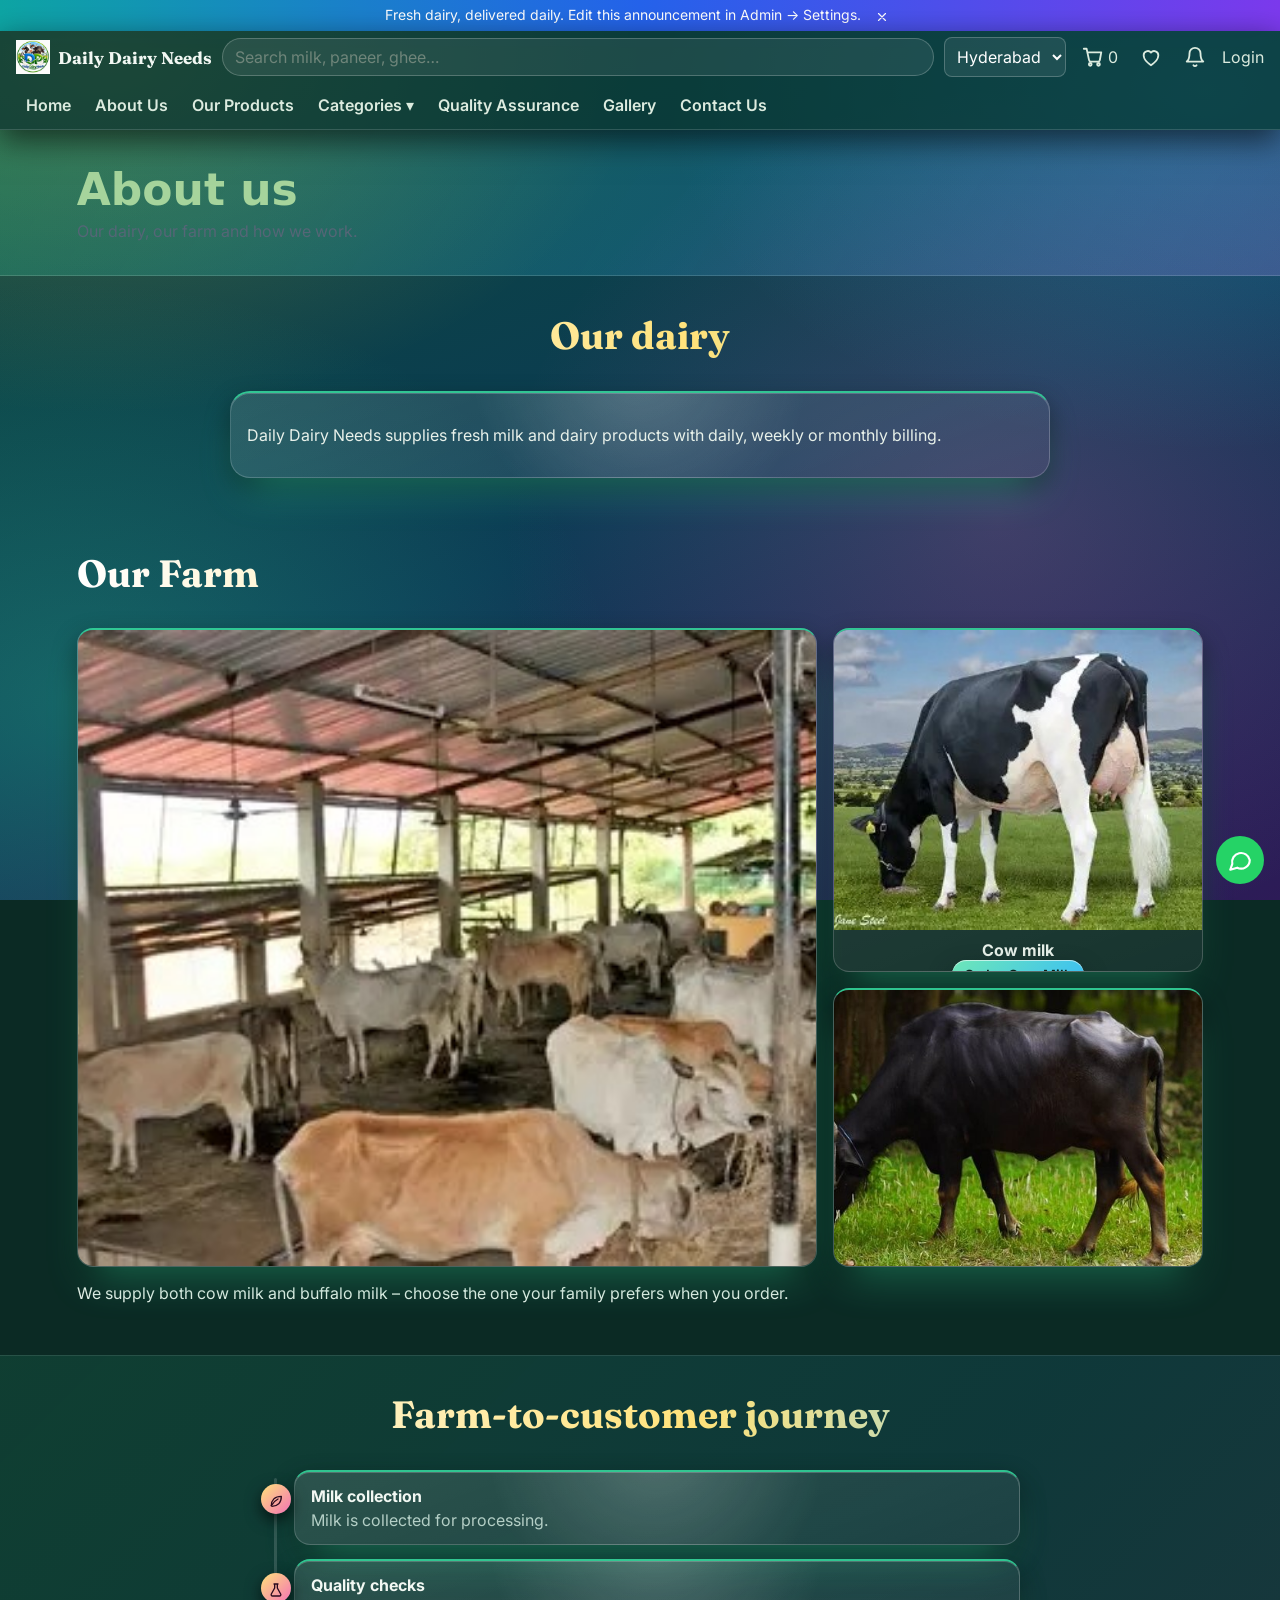
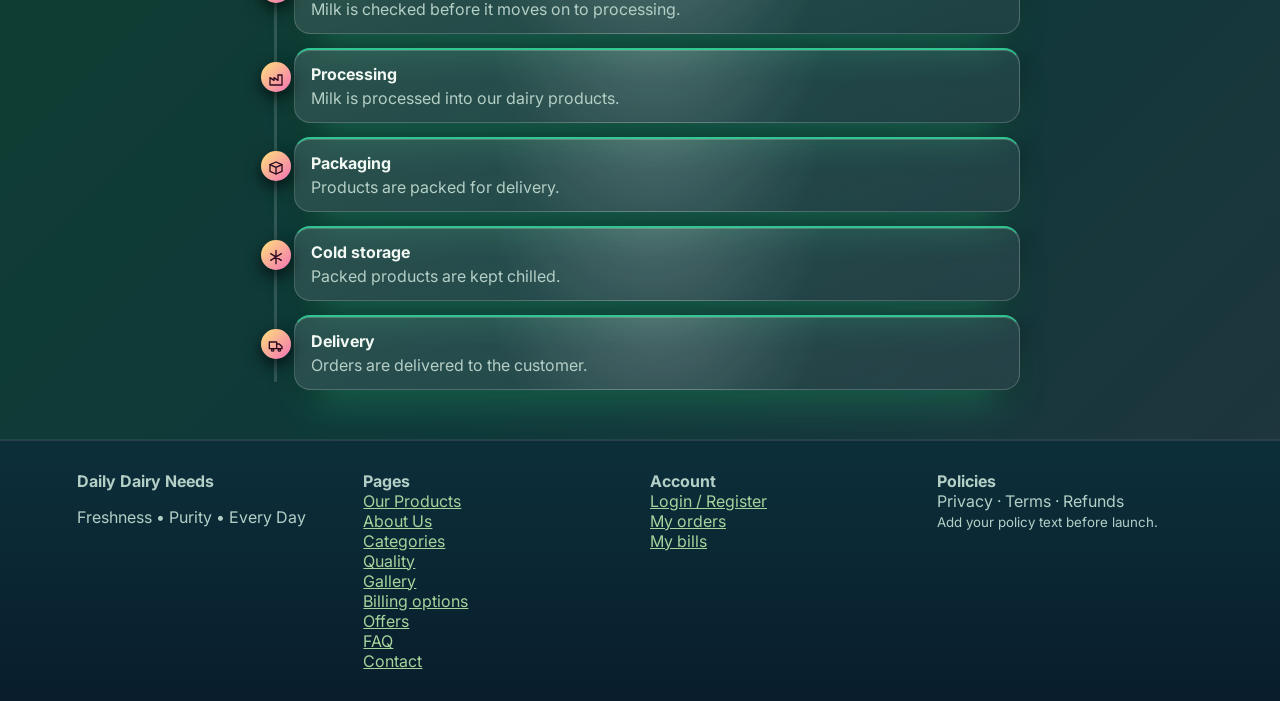
<file: about.html>
<!DOCTYPE html>
<html lang="en"><head><meta charset="utf-8"><meta name="viewport" content="width=device-width,initial-scale=1">
<title>About Us – Daily Dairy Needs</title><meta name="description" content="About Daily Dairy Needs – our dairy, farm and journey.">
<meta property="og:type" content="website"><meta property="og:site_name" content="Daily Dairy Needs"><meta property="og:image" content="assets/img/icon-512.png"><meta name="theme-color" content="#0b2a24"><link rel="icon" href="assets/img/favicon.png"><link rel="apple-touch-icon" href="assets/img/icon-192.png">
<link rel="preconnect" href="https://fonts.googleapis.com"><link href="https://fonts.googleapis.com/css2?family=Fraunces:wght@600;700&family=Inter:wght@400;500;600&display=swap" rel="stylesheet">
<link rel="stylesheet" href="css/site.css"><link rel="stylesheet" href="css/theme.css"></head><body><div id="hdr"></div>
<section class="phead"><h1>About us</h1><p>Our dairy, our farm and how we work.</p></section>
<section><div class="sec-t"><h2>Our dairy</h2></div><div class="card" style="max-width:820px;margin:auto"><p id="aboutTxt">Daily Dairy Needs supplies fresh milk and dairy products with daily, weekly or monthly billing.</p><p id="mvTxt"></p></div></section><section id="farm"><h2>Our Farm</h2><div class="farm2"><figure><img src="assets/img/products/shed.jpg" alt="Cattle shed with cows" loading="lazy"><figcaption>Our cattle shed</figcaption></figure>
<figure><img src="assets/img/products/cow.jpg" alt="Cow" loading="lazy"><figcaption><b>Cow milk</b><br><a class="btn sm" href="#shop" onclick="kw('Cow Milk')">Order Cow Milk</a></figcaption></figure>
<figure><img src="assets/img/products/buffalo.jpg" alt="Buffalo grazing" loading="lazy"><figcaption><b>Buffalo milk</b><br><a class="btn sm" href="#shop" onclick="kw('Buffalo Milk')">Order Buffalo Milk</a></figcaption></figure></div>
<p>We supply both cow milk and buffalo milk – choose the one your family prefers when you order.</p></section><section class="tint" id="how"><div class="sec-t"><h2>Farm-to-customer journey</h2></div><ol class="tline"><li class="tl-item"><span class="tli"><span data-i="leaf" data-s="16"></span></span><b>Milk collection</b><p>Milk is collected for processing.</p></li><li class="tl-item"><span class="tli"><span data-i="flask" data-s="16"></span></span><b>Quality checks</b><p>Milk is checked before it moves on to processing.</p></li><li class="tl-item"><span class="tli"><span data-i="factory" data-s="16"></span></span><b>Processing</b><p>Milk is processed into our dairy products.</p></li><li class="tl-item"><span class="tli"><span data-i="box" data-s="16"></span></span><b>Packaging</b><p>Products are packed for delivery.</p></li><li class="tl-item"><span class="tli"><span data-i="snow" data-s="16"></span></span><b>Cold storage</b><p>Packed products are kept chilled.</p></li><li class="tl-item"><span class="tli"><span data-i="truck" data-s="16"></span></span><b>Delivery</b><p>Orders are delivered to the customer.</p></li></ol></section><div id="ftr"></div>
<script src="js/icons.js"></script><script src="js/images.js"></script><script src="js/cats.js"></script><script src="js/layout.js"></script><script src="js/seed.js"></script><script src="js/site.js"></script><script src="js/pages.js"></script></body></html>
</file>
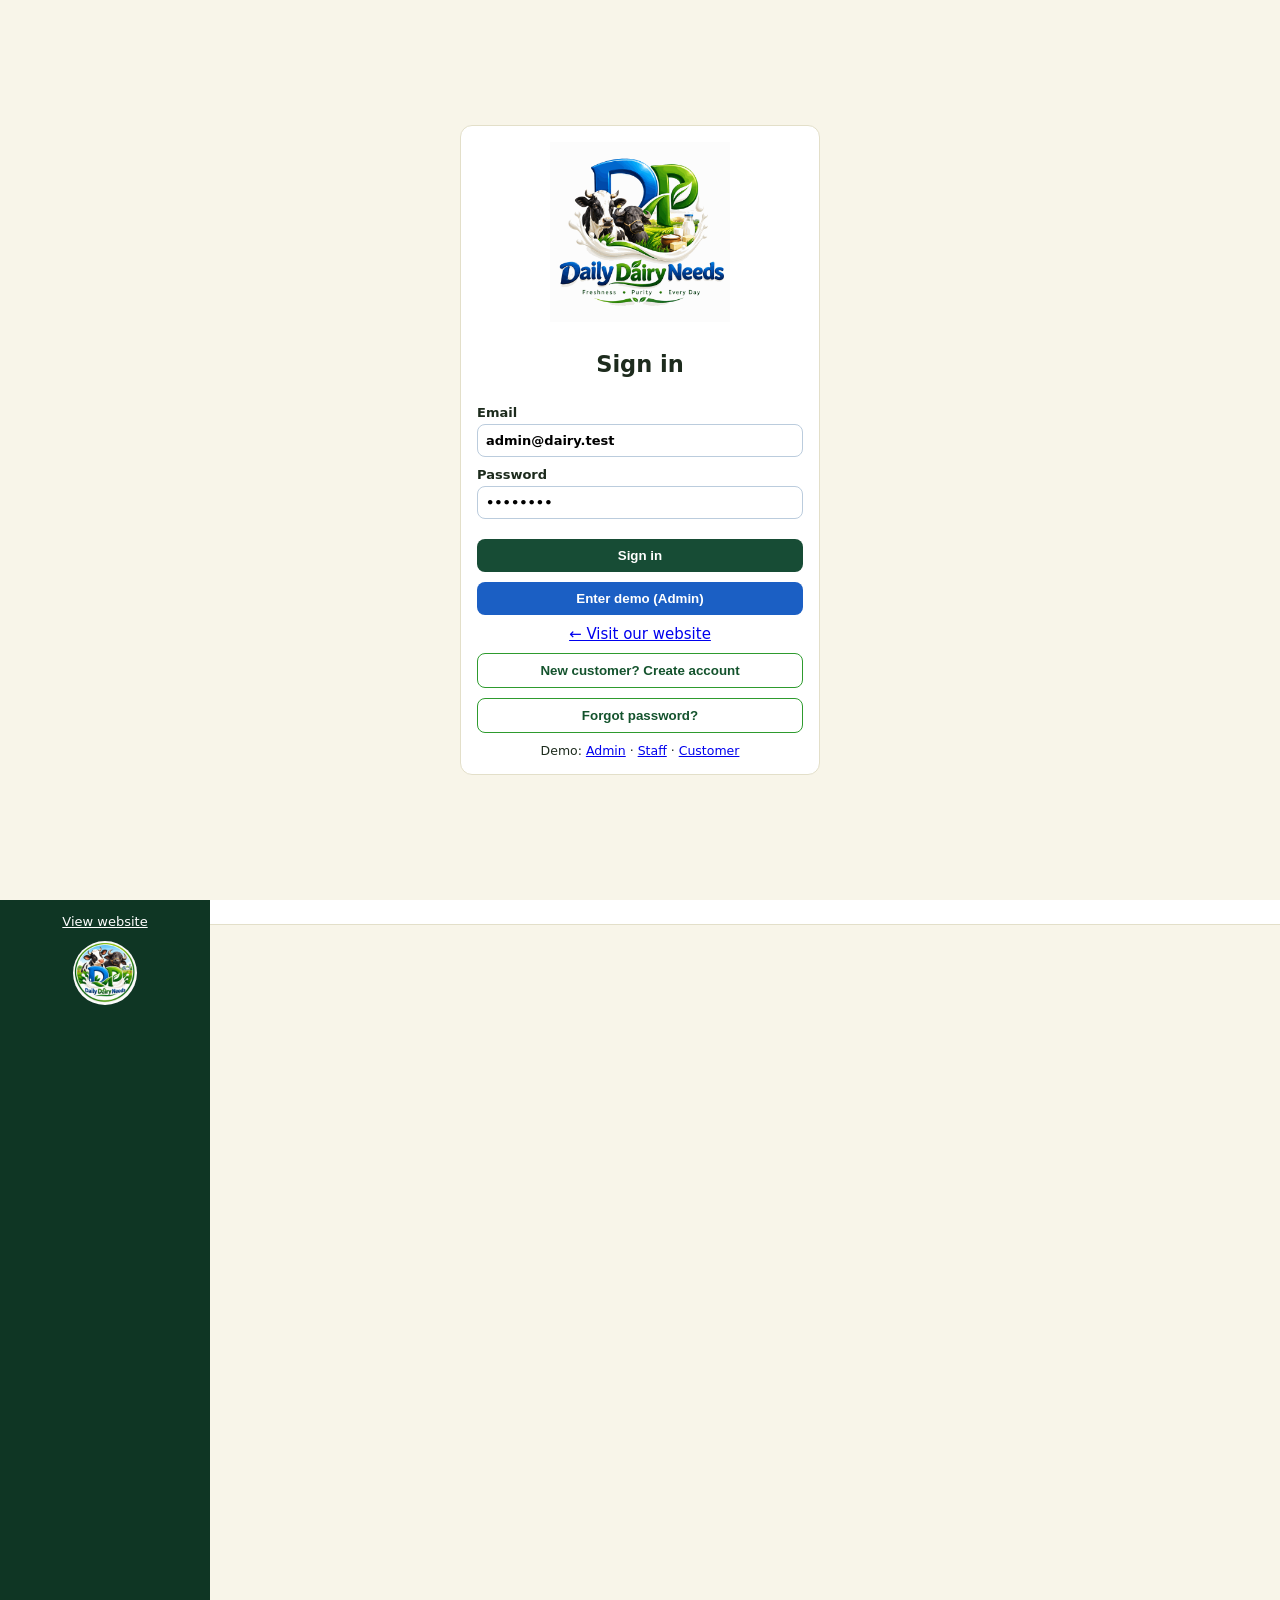
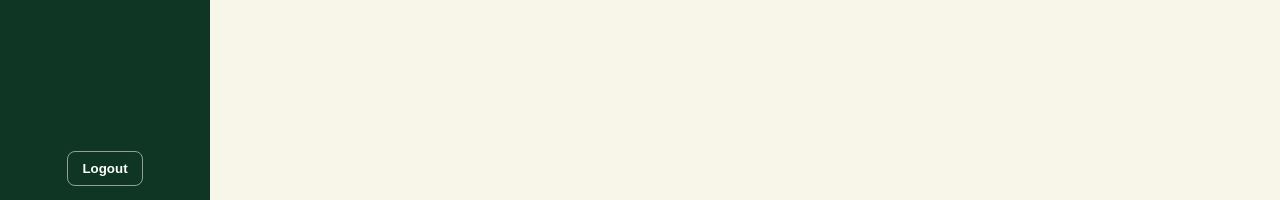
<file: app.html>
<!DOCTYPE html>
<html lang="en"><head><meta charset="utf-8">
<meta name="viewport" content="width=device-width,initial-scale=1">
<title>Daily Dairy Needs – Smart Dairy</title>
<link rel="icon" href="assets/img/favicon.png"><link rel="apple-touch-icon" href="assets/img/icon-192.png">
<link rel="stylesheet" href="css/style.css"></head>
<body>
<section id="login"><form id="lf" class="card login">
<img src="assets/img/logo.png" alt="Daily Dairy Needs" width="180">
<h2>Sign in</h2>
<label>Email<input id="em" type="email" required value="admin@dairy.test"></label>
<label>Password<input id="pw" type="password" required value="admin123"></label>
<p id="err" class="err"></p><button class="btn">Sign in</button><button type="button" class="btn" style="background:#1b5fc4" onclick="demo('admin@dairy.test','admin123');$('#lf').requestSubmit()">Enter demo (Admin)</button><a href="index.html">← Visit our website</a>
<button type="button" class="btn ghost" style="color:#14532d;border-color:#2e9b2e" onclick="register()">New customer? Create account</button><button type="button" class="btn ghost" style="color:#14532d;border-color:#2e9b2e" onclick="forgot()">Forgot password?</button><small>Demo: <a href="#" onclick="demo('admin@dairy.test','admin123');return false">Admin</a> · <a href="#" onclick="demo('staff@dairy.test','staff123');return false">Staff</a> · <a href="#" onclick="demo('ravi@dairy.test','cust123');return false">Customer</a></small></form></section>
<div id="app" hidden>
<aside id="side"><a href="index.html" style="color:#fff;font-size:13px">View website</a><img src="assets/img/icon-192.png" width="64" alt="">
<nav id="nav"></nav><button class="btn ghost" onclick="logout()">Logout</button></aside>
<main><header><button class="burger" onclick="document.body.classList.toggle('open')" aria-label="Menu"><span class="ic" data-i="menu" data-s="24"></span></button>
<h1 id="title"></h1></header><div id="main"></div></main></div>
<dialog id="dlg"><form method="dialog" id="df"></form></dialog>
<div id="toast"></div>
<script src="js/icons.js"></script><script src="js/images.js"></script><script src="js/seed.js"></script><script src="js/app.js"></script><script src="js/portal.js"></script></body></html>
</file>
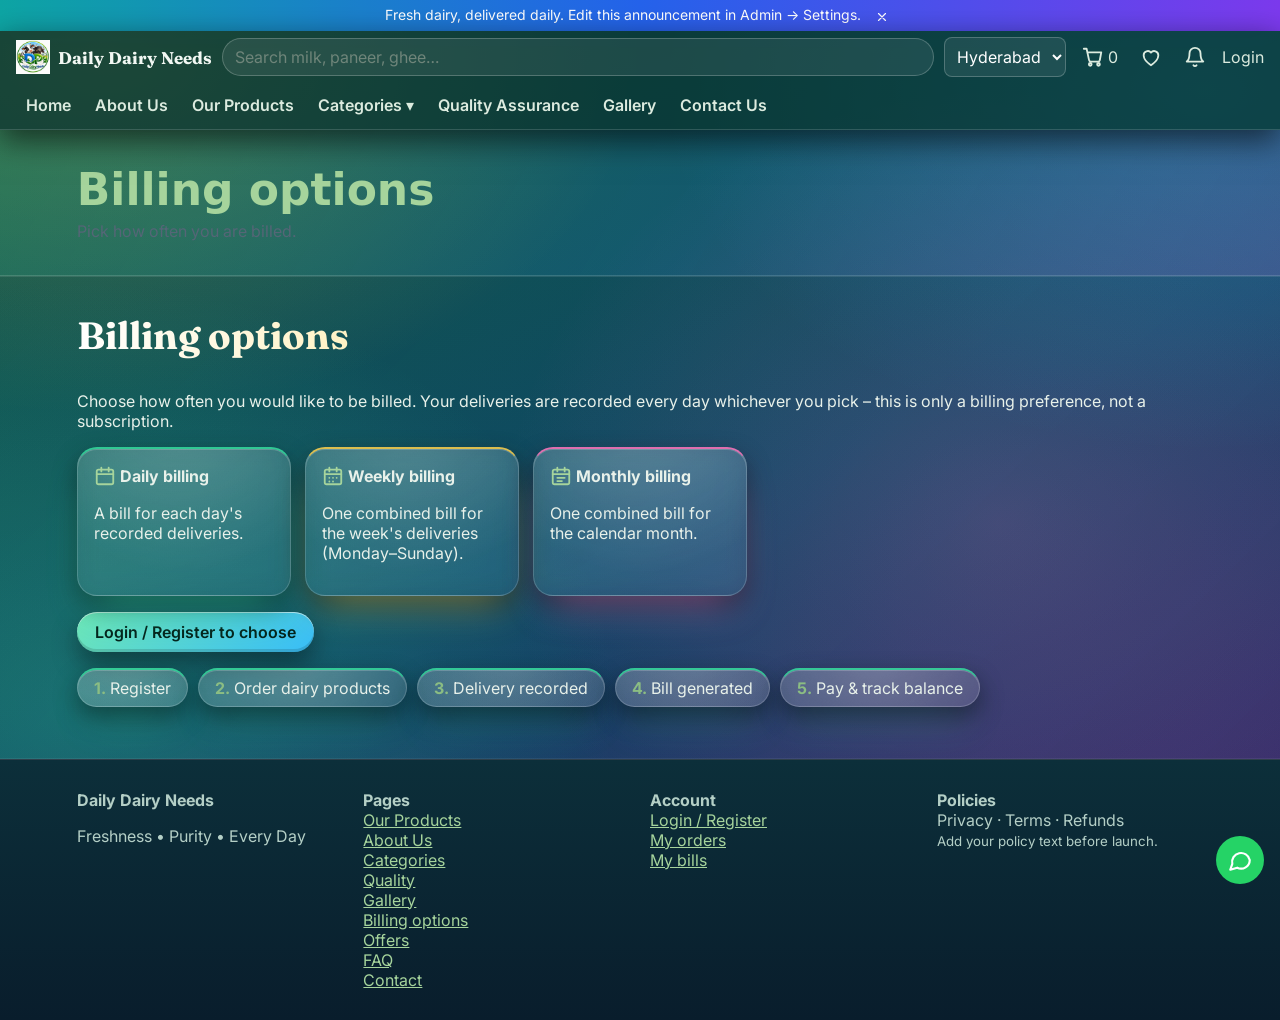
<file: billing.html>
<!DOCTYPE html>
<html lang="en"><head><meta charset="utf-8"><meta name="viewport" content="width=device-width,initial-scale=1">
<title>Billing options – Daily Dairy Needs</title><meta name="description" content="Choose daily, weekly or monthly billing.">
<meta property="og:type" content="website"><meta property="og:site_name" content="Daily Dairy Needs"><meta property="og:image" content="assets/img/icon-512.png"><meta name="theme-color" content="#0b2a24"><link rel="icon" href="assets/img/favicon.png"><link rel="apple-touch-icon" href="assets/img/icon-192.png">
<link rel="preconnect" href="https://fonts.googleapis.com"><link href="https://fonts.googleapis.com/css2?family=Fraunces:wght@600;700&family=Inter:wght@400;500;600&display=swap" rel="stylesheet">
<link rel="stylesheet" href="css/site.css"><link rel="stylesheet" href="css/theme.css"></head><body><div id="hdr"></div>
<section class="phead"><h1>Billing options</h1><p>Pick how often you are billed.</p></section>
<section id="billing" class="tint"><h2>Billing options</h2><p>Choose how often you would like to be billed. Your deliveries are recorded every day whichever you pick – this is only a billing preference, not a subscription.</p>
<div class="cg bo"><div class="card" id="bo-Daily"><b><span class="ic" data-i="cal" data-s="22"></span> Daily billing</b><p>A bill for each day's recorded deliveries.</p></div><div class="card" id="bo-Weekly"><b><span class="ic" data-i="cal7" data-s="22"></span> Weekly billing</b><p>One combined bill for the week's deliveries (Monday–Sunday).</p></div><div class="card" id="bo-Monthly"><b><span class="ic" data-i="calm" data-s="22"></span> Monthly billing</b><p>One combined bill for the calendar month.</p></div></div>
<div id="boMine"></div><ol class="steps"><li>Register</li><li>Order dairy products</li><li>Delivery recorded</li><li>Bill generated</li><li>Pay &amp; track balance</li></ol></section><div id="ftr"></div>
<script src="js/icons.js"></script><script src="js/images.js"></script><script src="js/cats.js"></script><script src="js/layout.js"></script><script src="js/seed.js"></script><script src="js/site.js"></script><script src="js/pages.js"></script></body></html>
</file>
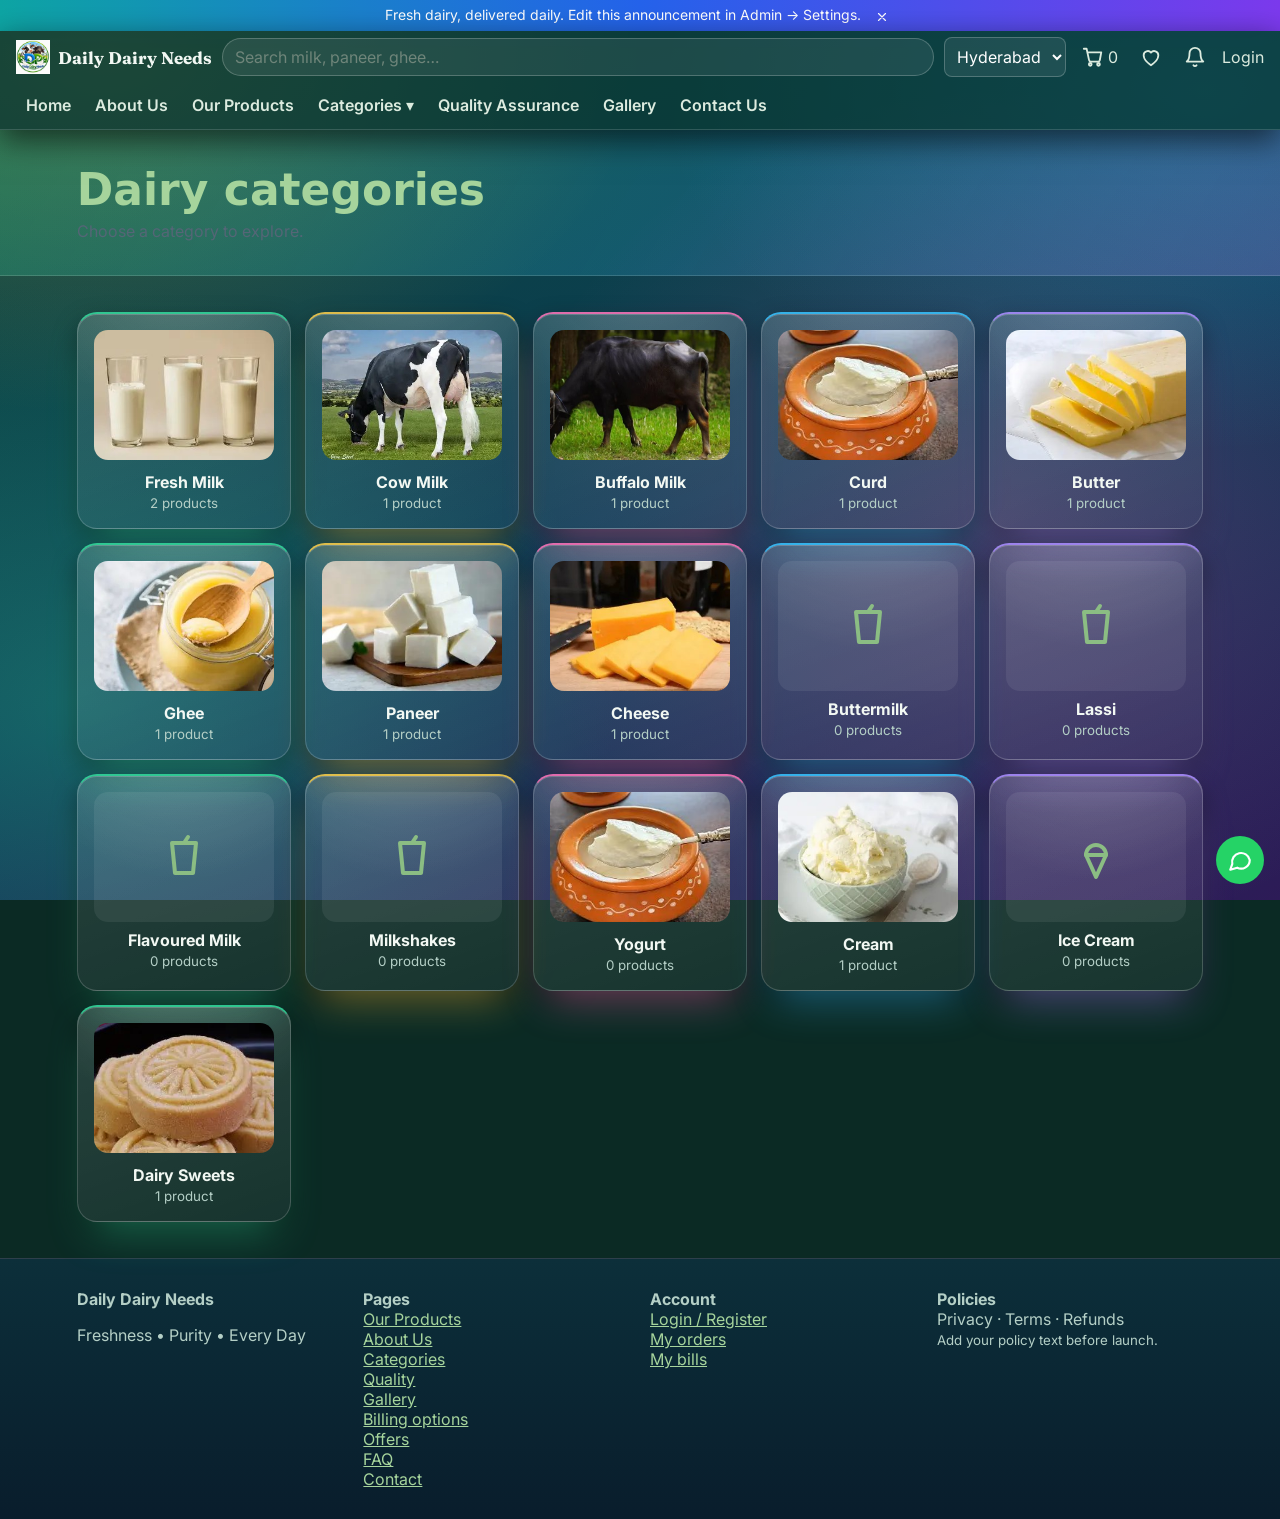
<file: categories.html>
<!DOCTYPE html>
<html lang="en"><head><meta charset="utf-8"><meta name="viewport" content="width=device-width,initial-scale=1">
<title>Categories – Daily Dairy Needs</title><meta name="description" content="All dairy product categories.">
<meta property="og:type" content="website"><meta property="og:site_name" content="Daily Dairy Needs"><meta property="og:image" content="assets/img/icon-512.png"><meta name="theme-color" content="#0b2a24"><link rel="icon" href="assets/img/favicon.png"><link rel="apple-touch-icon" href="assets/img/icon-192.png">
<link rel="preconnect" href="https://fonts.googleapis.com"><link href="https://fonts.googleapis.com/css2?family=Fraunces:wght@600;700&family=Inter:wght@400;500;600&display=swap" rel="stylesheet">
<link rel="stylesheet" href="css/site.css"><link rel="stylesheet" href="css/theme.css"></head><body><div id="hdr"></div>
<section class="phead"><h1>Dairy categories</h1><p>Choose a category to explore.</p></section>
<section><div class="cg" id="catgrid"></div></section><div id="ftr"></div>
<script src="js/icons.js"></script><script src="js/images.js"></script><script src="js/cats.js"></script><script src="js/layout.js"></script><script src="js/seed.js"></script><script src="js/site.js"></script><script src="js/pages.js"></script></body></html>
</file>
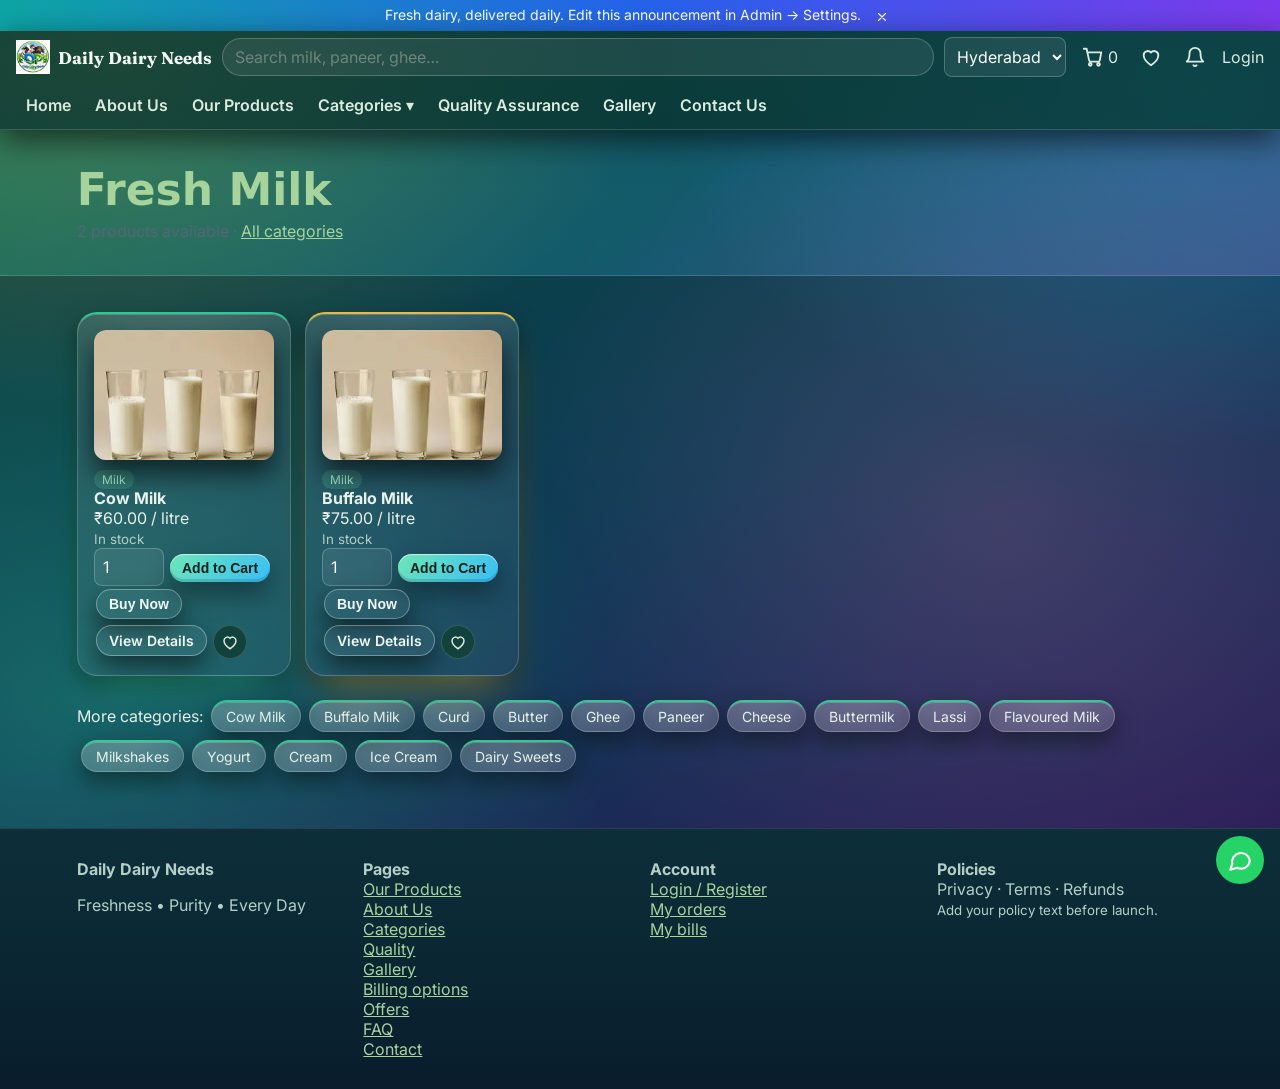
<file: category.html>
<!DOCTYPE html>
<html lang="en"><head><meta charset="utf-8"><meta name="viewport" content="width=device-width,initial-scale=1">
<title>Category – Daily Dairy Needs</title><meta name="description" content="Dairy product category.">
<meta property="og:type" content="website"><meta property="og:site_name" content="Daily Dairy Needs"><meta property="og:image" content="assets/img/icon-512.png"><meta name="theme-color" content="#0b2a24"><link rel="icon" href="assets/img/favicon.png"><link rel="apple-touch-icon" href="assets/img/icon-192.png">
<link rel="preconnect" href="https://fonts.googleapis.com"><link href="https://fonts.googleapis.com/css2?family=Fraunces:wght@600;700&family=Inter:wght@400;500;600&display=swap" rel="stylesheet">
<link rel="stylesheet" href="css/site.css"><link rel="stylesheet" href="css/theme.css"></head><body><div id="hdr"></div>
<section class="phead" id="cathead"></section><section><div class="pg" id="catlist"></div><p style="margin-top:20px">More categories: <span id="catother"></span></p></section><div id="ftr"></div>
<script src="js/icons.js"></script><script src="js/images.js"></script><script src="js/cats.js"></script><script src="js/layout.js"></script><script src="js/seed.js"></script><script src="js/site.js"></script><script src="js/pages.js"></script></body></html>
</file>
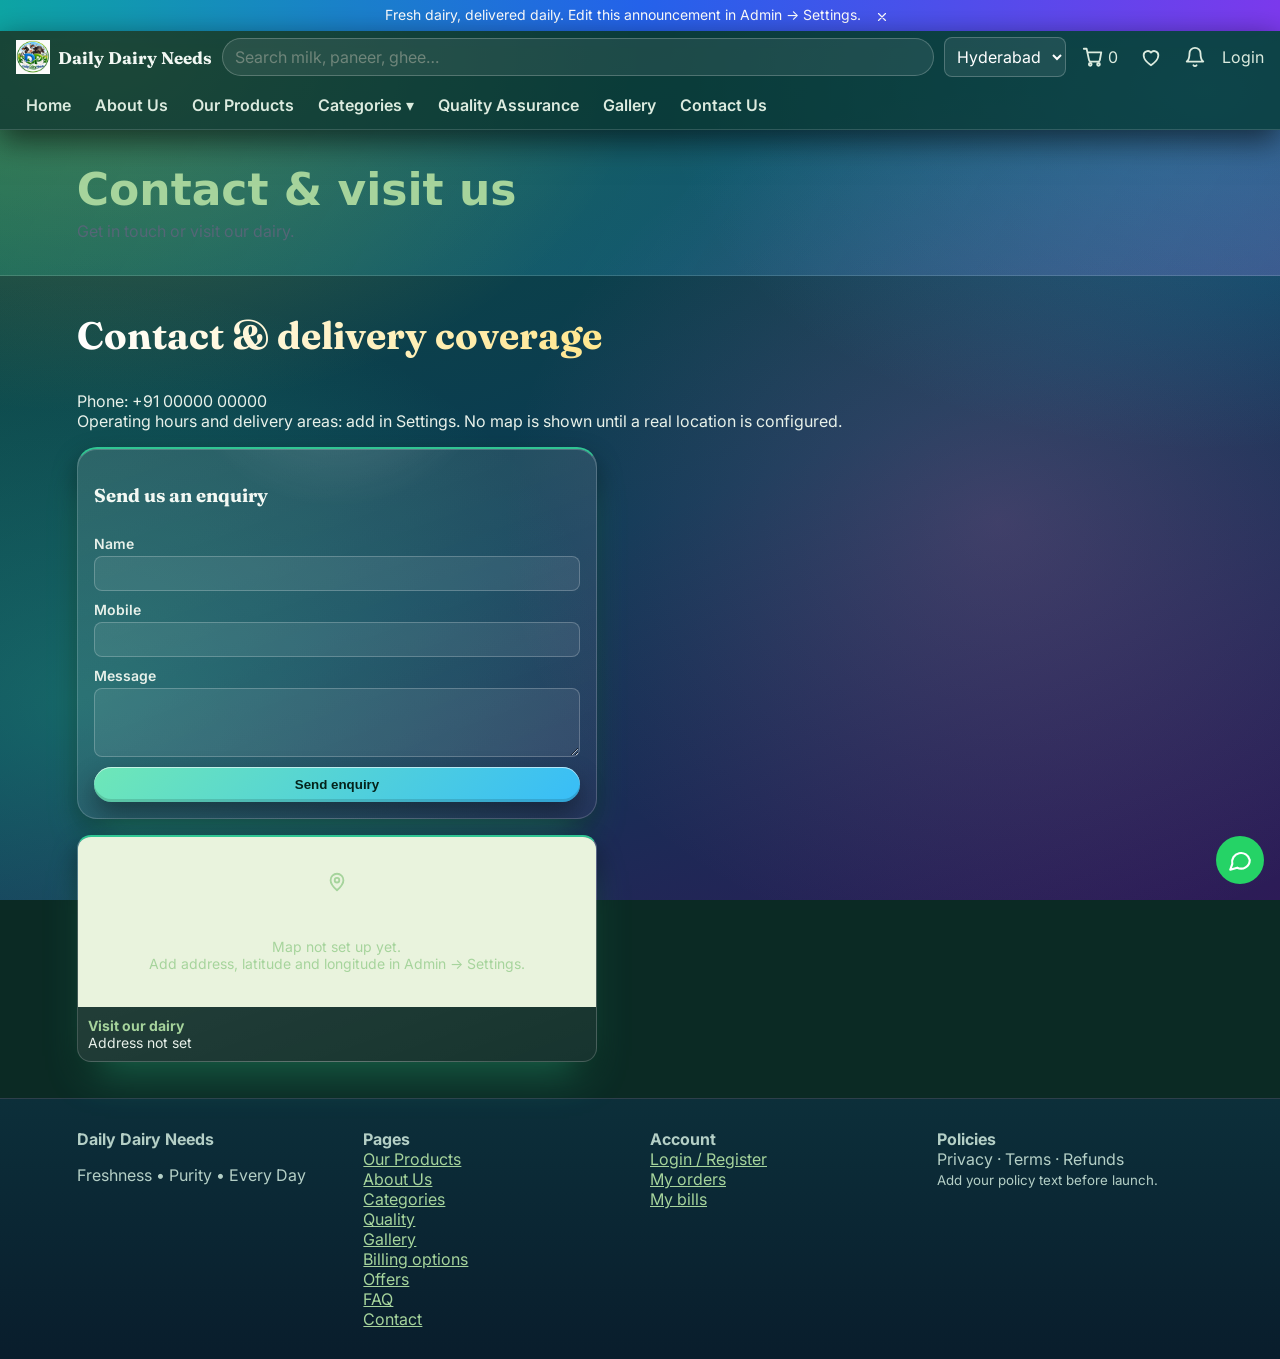
<file: contact.html>
<!DOCTYPE html>
<html lang="en"><head><meta charset="utf-8"><meta name="viewport" content="width=device-width,initial-scale=1">
<title>Contact – Daily Dairy Needs</title><meta name="description" content="Contact and delivery coverage.">
<meta property="og:type" content="website"><meta property="og:site_name" content="Daily Dairy Needs"><meta property="og:image" content="assets/img/icon-512.png"><meta name="theme-color" content="#0b2a24"><link rel="icon" href="assets/img/favicon.png"><link rel="apple-touch-icon" href="assets/img/icon-192.png">
<link rel="preconnect" href="https://fonts.googleapis.com"><link href="https://fonts.googleapis.com/css2?family=Fraunces:wght@600;700&family=Inter:wght@400;500;600&display=swap" rel="stylesheet">
<link rel="stylesheet" href="css/site.css"><link rel="stylesheet" href="css/theme.css"></head><body><div id="hdr"></div>
<section class="phead"><h1>Contact &amp; visit us</h1><p>Get in touch or visit our dairy.</p></section>
<section id="contact"><h2>Contact &amp; delivery coverage</h2><p id="ct"></p><form class="card form" onsubmit="enq(event)"><h3>Send us an enquiry</h3><label>Name<input id="en" required></label><label>Mobile<input id="em2" required pattern="\d{10}" title="10 digit mobile number"></label><label>Message<textarea id="et" rows="3" required></textarea></label><button class="btn">Send enquiry</button></form><div class="mapbox" id="mapbox" style="width:min(520px,100%);margin-top:16px"></div></section><div id="ftr"></div>
<script src="js/icons.js"></script><script src="js/images.js"></script><script src="js/cats.js"></script><script src="js/layout.js"></script><script src="js/seed.js"></script><script src="js/site.js"></script><script src="js/pages.js"></script></body></html>
</file>
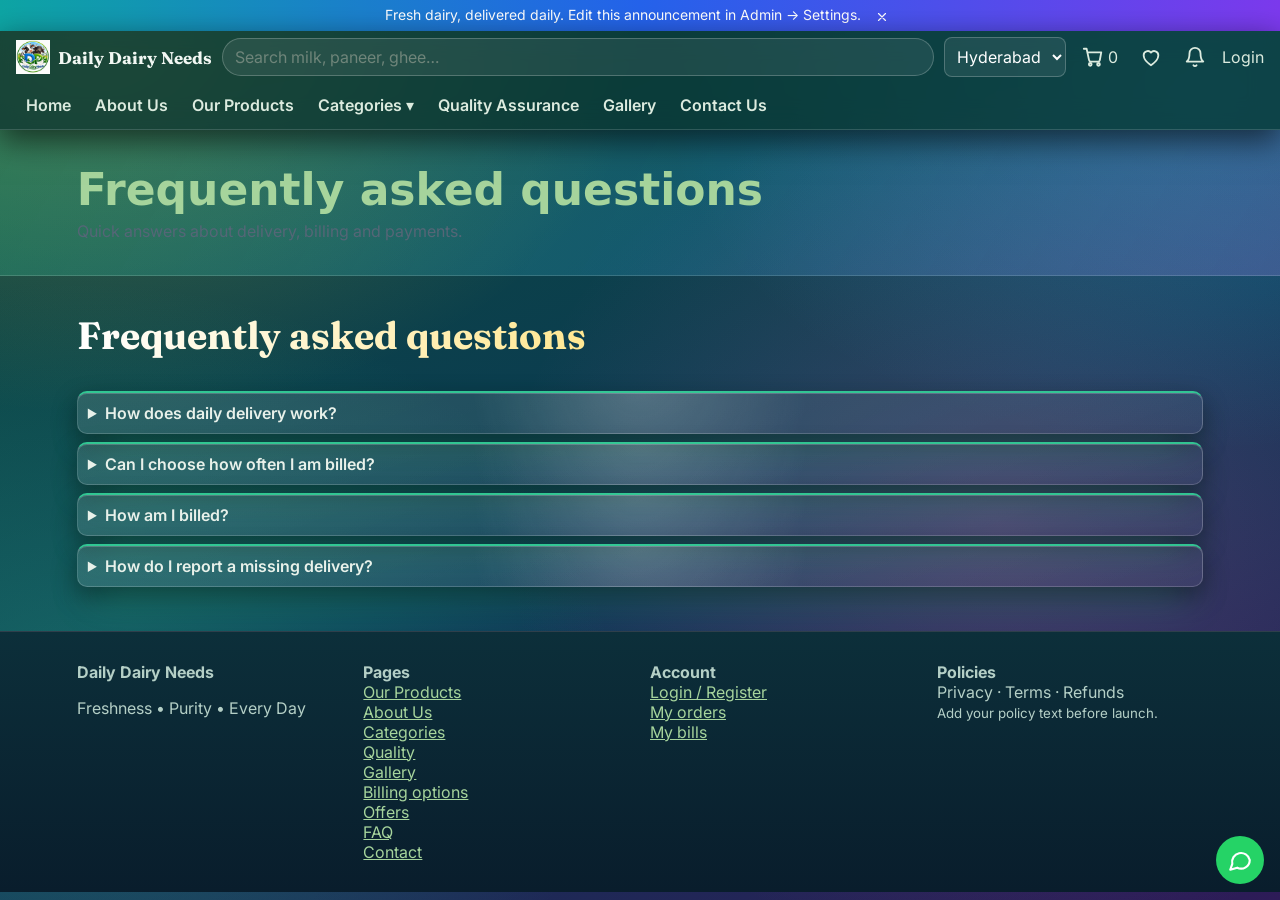
<file: faq.html>
<!DOCTYPE html>
<html lang="en"><head><meta charset="utf-8"><meta name="viewport" content="width=device-width,initial-scale=1">
<title>FAQ – Daily Dairy Needs</title><meta name="description" content="Frequently asked questions.">
<meta property="og:type" content="website"><meta property="og:site_name" content="Daily Dairy Needs"><meta property="og:image" content="assets/img/icon-512.png"><meta name="theme-color" content="#0b2a24"><link rel="icon" href="assets/img/favicon.png"><link rel="apple-touch-icon" href="assets/img/icon-192.png">
<link rel="preconnect" href="https://fonts.googleapis.com"><link href="https://fonts.googleapis.com/css2?family=Fraunces:wght@600;700&family=Inter:wght@400;500;600&display=swap" rel="stylesheet">
<link rel="stylesheet" href="css/site.css"><link rel="stylesheet" href="css/theme.css"></head><body><div id="hdr"></div>
<section class="phead"><h1>Frequently asked questions</h1><p>Quick answers about delivery, billing and payments.</p></section>
<section id="faq"><h2>Frequently asked questions</h2>
<details><summary>How does daily delivery work?</summary>Staff record each delivery and you can see it in your account.</details>
<details><summary>Can I choose how often I am billed?</summary>Yes – choose daily, weekly or monthly billing from your account dashboard.</details>
<details><summary>How am I billed?</summary>According to your billing preference (daily, weekly or monthly), for delivered quantities at the price on each date, minus payments.</details>
<details><summary>How do I report a missing delivery?</summary>Contact support using the details below.</details></section><div id="ftr"></div>
<script src="js/icons.js"></script><script src="js/images.js"></script><script src="js/cats.js"></script><script src="js/layout.js"></script><script src="js/seed.js"></script><script src="js/site.js"></script><script src="js/pages.js"></script></body></html>
</file>
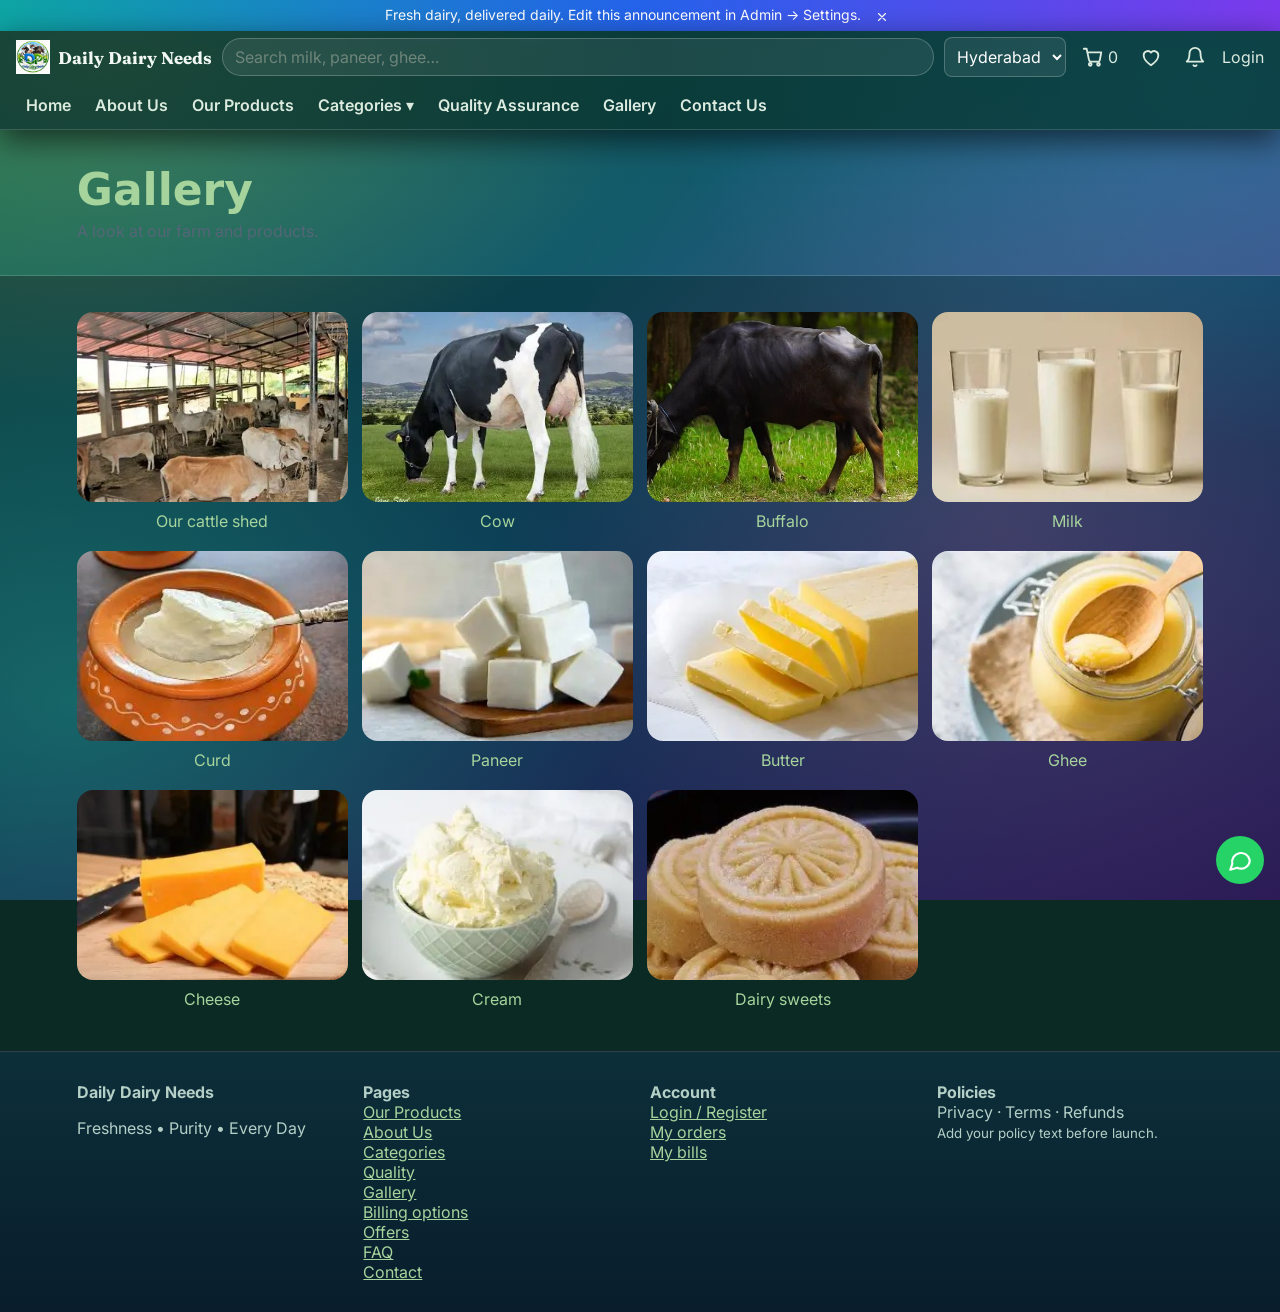
<file: gallery.html>
<!DOCTYPE html>
<html lang="en"><head><meta charset="utf-8"><meta name="viewport" content="width=device-width,initial-scale=1">
<title>Gallery – Daily Dairy Needs</title><meta name="description" content="Photos of our farm and dairy products.">
<meta property="og:type" content="website"><meta property="og:site_name" content="Daily Dairy Needs"><meta property="og:image" content="assets/img/icon-512.png"><meta name="theme-color" content="#0b2a24"><link rel="icon" href="assets/img/favicon.png"><link rel="apple-touch-icon" href="assets/img/icon-192.png">
<link rel="preconnect" href="https://fonts.googleapis.com"><link href="https://fonts.googleapis.com/css2?family=Fraunces:wght@600;700&family=Inter:wght@400;500;600&display=swap" rel="stylesheet">
<link rel="stylesheet" href="css/site.css"><link rel="stylesheet" href="css/theme.css"></head><body><div id="hdr"></div>
<section class="phead"><h1>Gallery</h1><p>A look at our farm and products.</p></section>
<section><div class="gal" id="gal"></div></section><div id="ftr"></div>
<script src="js/icons.js"></script><script src="js/images.js"></script><script src="js/cats.js"></script><script src="js/layout.js"></script><script src="js/seed.js"></script><script src="js/site.js"></script><script src="js/pages.js"></script></body></html>
</file>
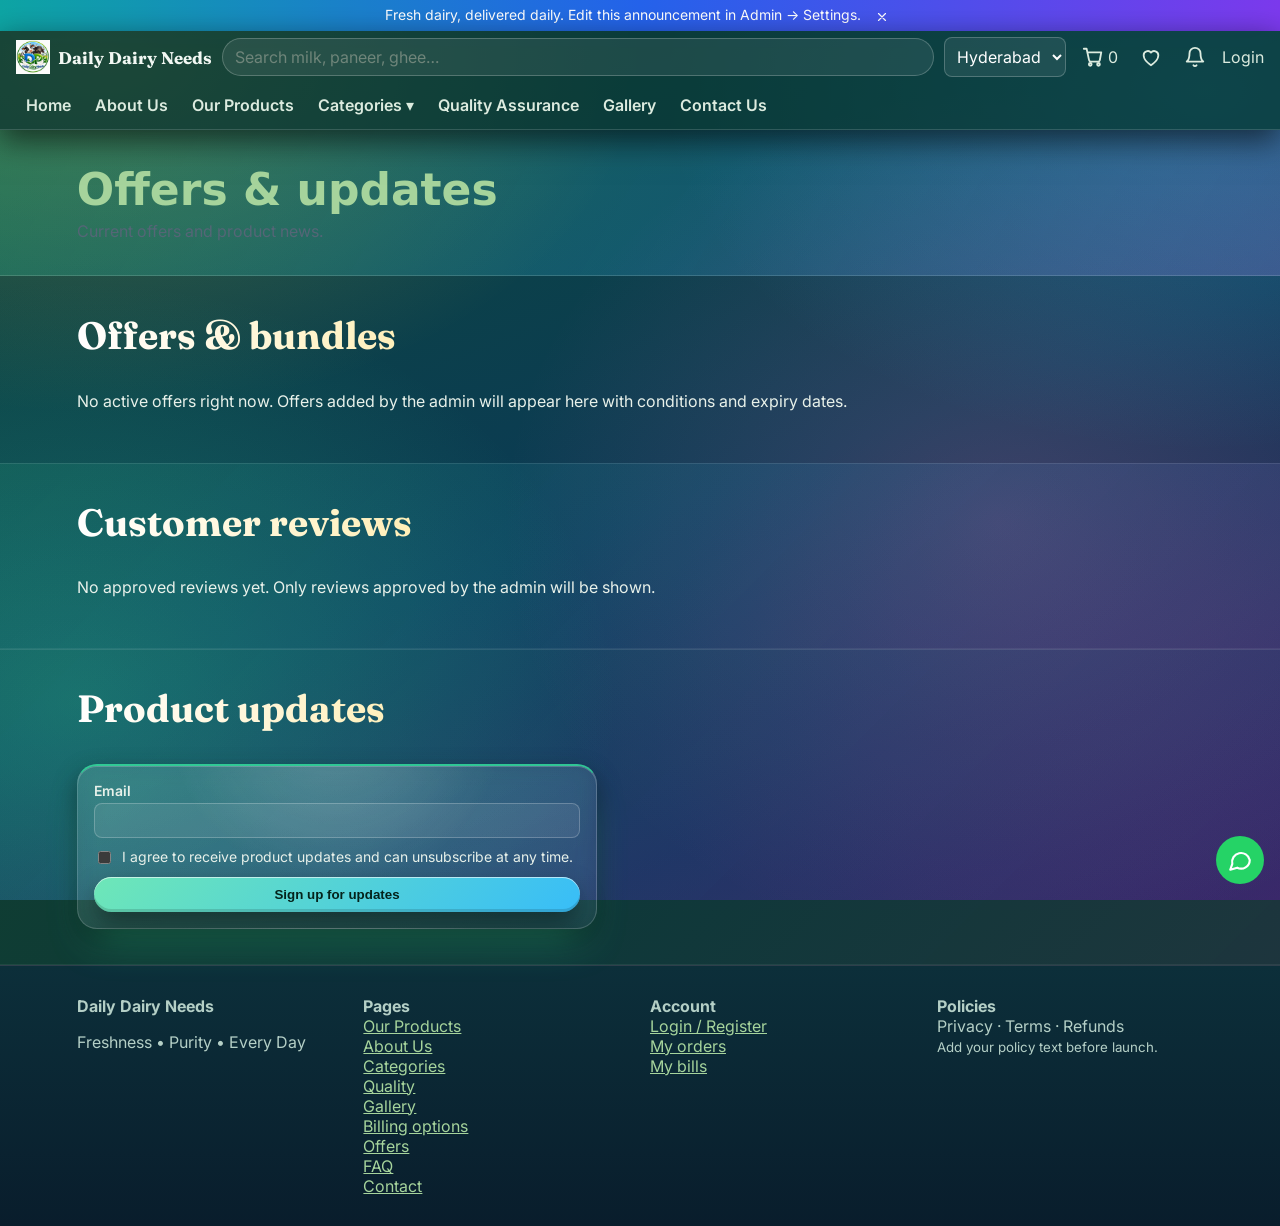
<file: offers.html>
<!DOCTYPE html>
<html lang="en"><head><meta charset="utf-8"><meta name="viewport" content="width=device-width,initial-scale=1">
<title>Offers & updates – Daily Dairy Needs</title><meta name="description" content="Offers, reviews and product updates.">
<meta property="og:type" content="website"><meta property="og:site_name" content="Daily Dairy Needs"><meta property="og:image" content="assets/img/icon-512.png"><meta name="theme-color" content="#0b2a24"><link rel="icon" href="assets/img/favicon.png"><link rel="apple-touch-icon" href="assets/img/icon-192.png">
<link rel="preconnect" href="https://fonts.googleapis.com"><link href="https://fonts.googleapis.com/css2?family=Fraunces:wght@600;700&family=Inter:wght@400;500;600&display=swap" rel="stylesheet">
<link rel="stylesheet" href="css/site.css"><link rel="stylesheet" href="css/theme.css"></head><body><div id="hdr"></div>
<section class="phead"><h1>Offers &amp; updates</h1><p>Current offers and product news.</p></section>
<section id="offers"><h2>Offers &amp; bundles</h2><p>No active offers right now. Offers added by the admin will appear here with conditions and expiry dates.</p></section><section class="tint"><h2>Customer reviews</h2><p>No approved reviews yet. Only reviews approved by the admin will be shown.</p></section><section class="tint"><h2>Product updates</h2><form class="card form" onsubmit="news(event)"><label>Email<input id="ne" type="email" required></label><label class="chk"><input type="checkbox" id="nc" required> I agree to receive product updates and can unsubscribe at any time.</label><button class="btn">Sign up for updates</button></form></section><div id="ftr"></div>
<script src="js/icons.js"></script><script src="js/images.js"></script><script src="js/cats.js"></script><script src="js/layout.js"></script><script src="js/seed.js"></script><script src="js/site.js"></script><script src="js/pages.js"></script></body></html>
</file>
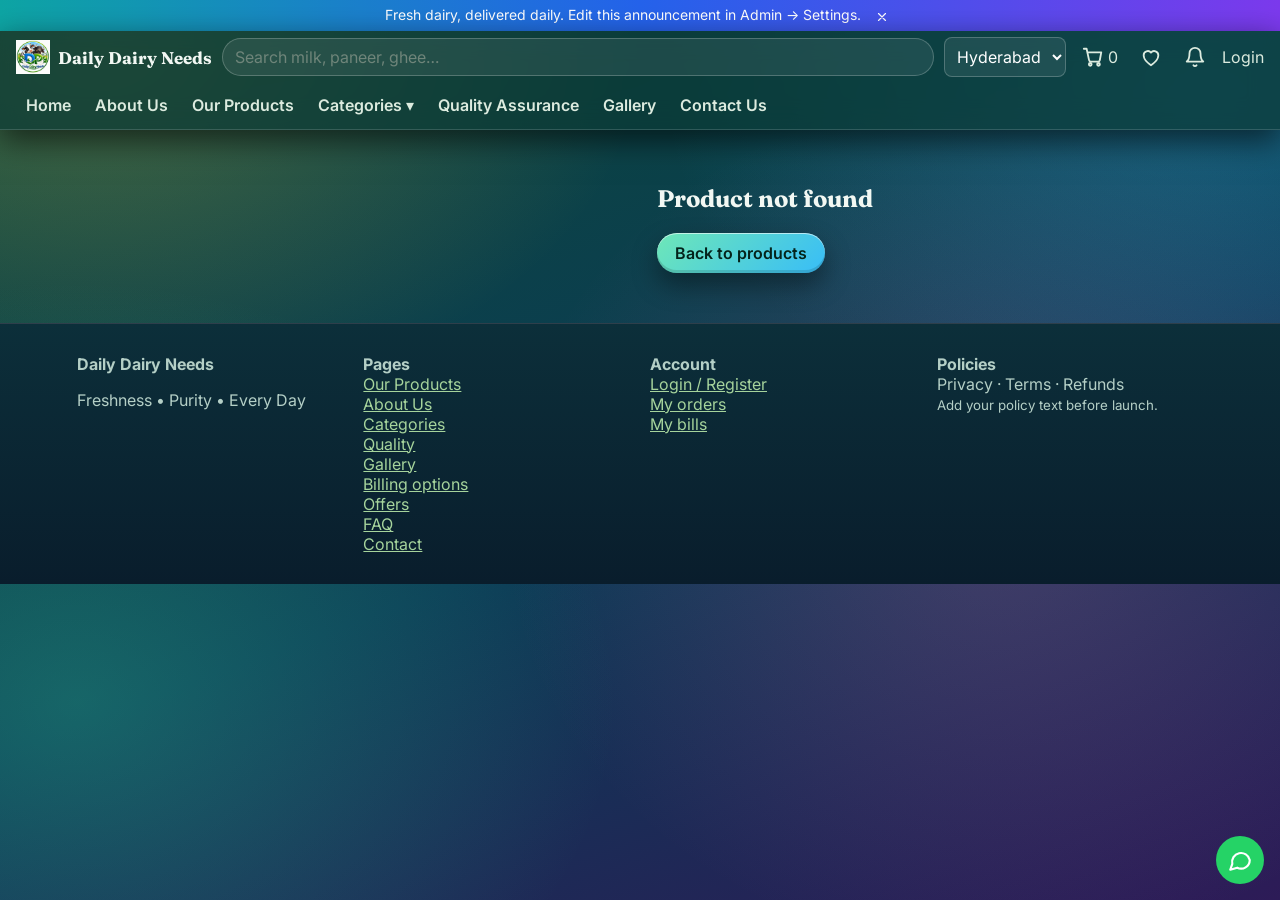
<file: product.html>
<!DOCTYPE html>
<html lang="en"><head><meta charset="utf-8"><meta name="viewport" content="width=device-width,initial-scale=1">
<title>Product – Daily Dairy Needs</title><meta name="description" content="Dairy product details.">
<meta property="og:type" content="website"><meta property="og:site_name" content="Daily Dairy Needs"><meta property="og:image" content="assets/img/icon-512.png"><meta name="theme-color" content="#0b2a24"><link rel="icon" href="assets/img/favicon.png"><link rel="apple-touch-icon" href="assets/img/icon-192.png">
<link rel="preconnect" href="https://fonts.googleapis.com"><link href="https://fonts.googleapis.com/css2?family=Fraunces:wght@600;700&family=Inter:wght@400;500;600&display=swap" rel="stylesheet">
<link rel="stylesheet" href="css/site.css"><link rel="stylesheet" href="css/theme.css"></head><body><div id="hdr"></div>
<section class="pd"><div class="pdimg" id="pdimg"></div><div id="pdinfo"></div></section><section class="tint" id="pdmoreWrap"><h2>Related products</h2><div class="pg" id="rel"></div></section><div id="ftr"></div>
<script src="js/icons.js"></script><script src="js/images.js"></script><script src="js/cats.js"></script><script src="js/layout.js"></script><script src="js/seed.js"></script><script src="js/site.js"></script><script src="js/pages.js"></script></body></html>
</file>
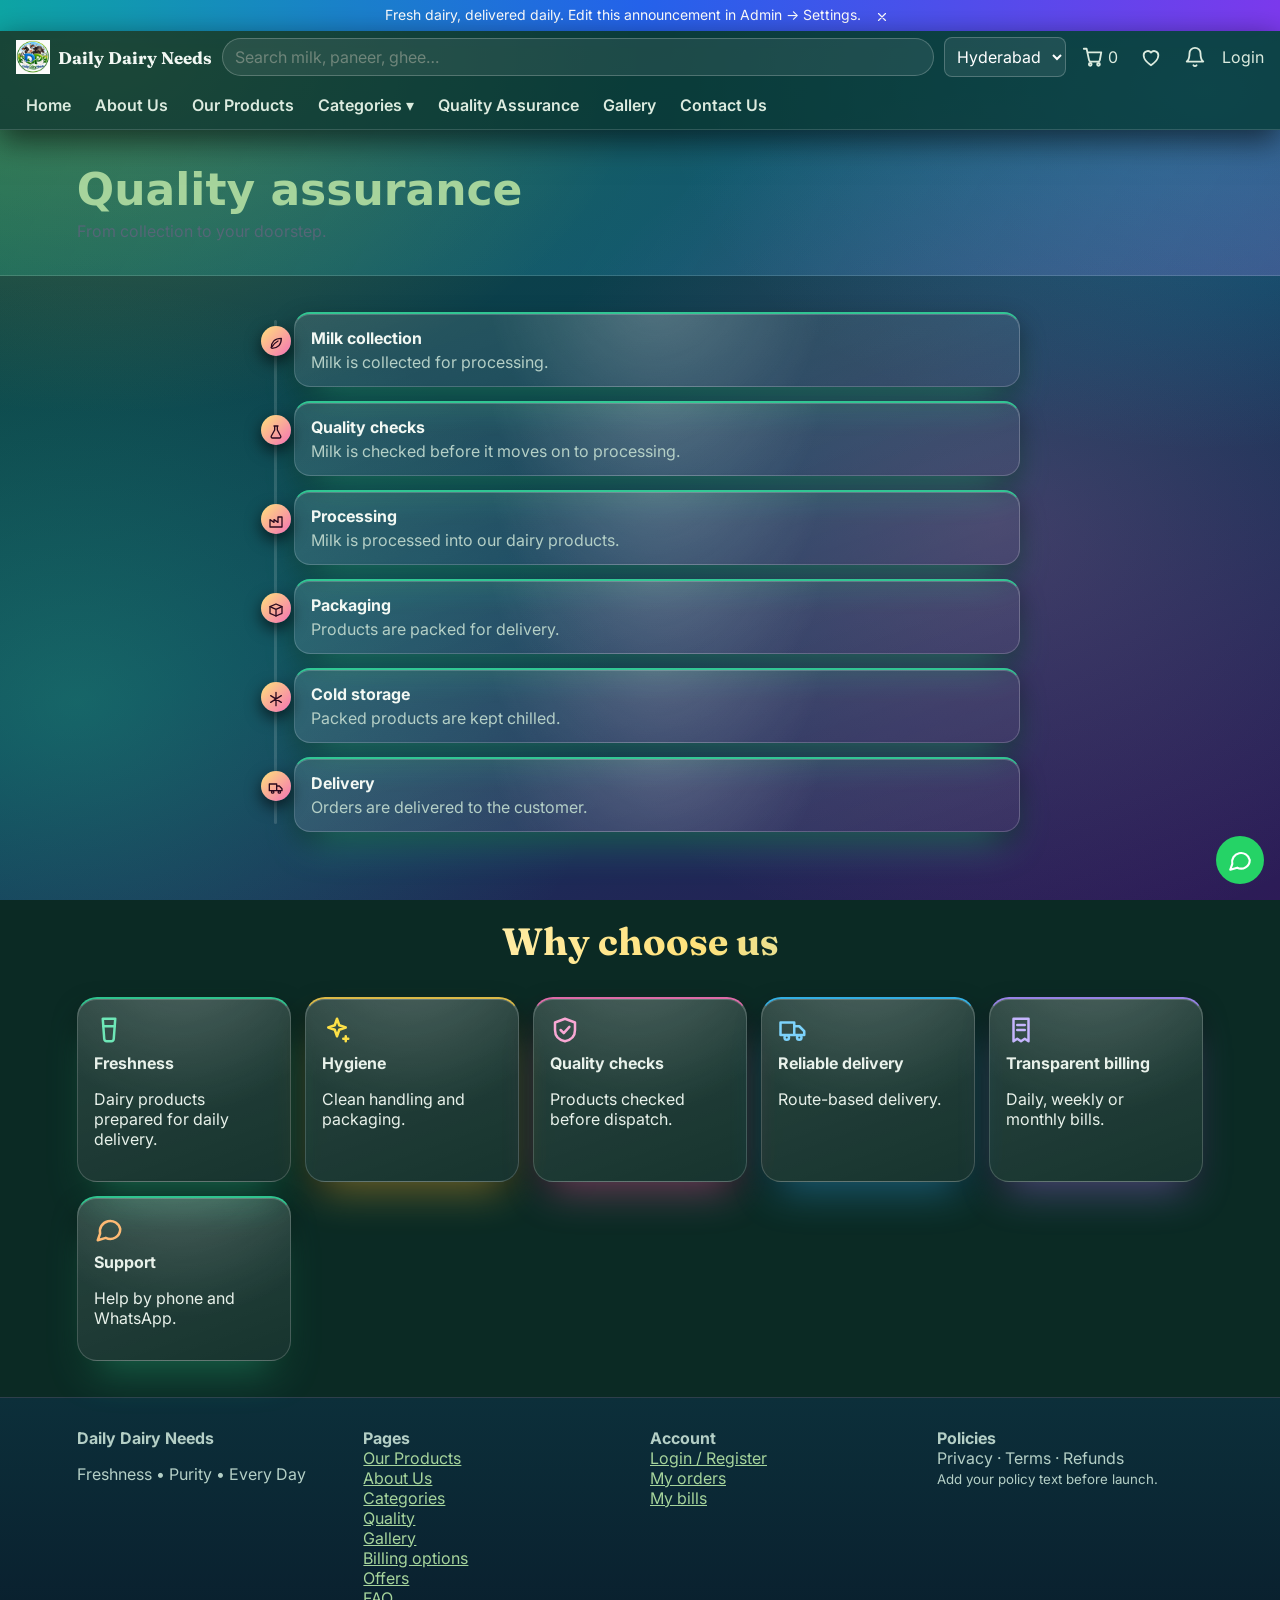
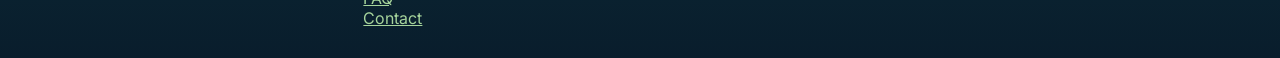
<file: quality.html>
<!DOCTYPE html>
<html lang="en"><head><meta charset="utf-8"><meta name="viewport" content="width=device-width,initial-scale=1">
<title>Quality Assurance – Daily Dairy Needs</title><meta name="description" content="Our quality and hygiene process.">
<meta property="og:type" content="website"><meta property="og:site_name" content="Daily Dairy Needs"><meta property="og:image" content="assets/img/icon-512.png"><meta name="theme-color" content="#0b2a24"><link rel="icon" href="assets/img/favicon.png"><link rel="apple-touch-icon" href="assets/img/icon-192.png">
<link rel="preconnect" href="https://fonts.googleapis.com"><link href="https://fonts.googleapis.com/css2?family=Fraunces:wght@600;700&family=Inter:wght@400;500;600&display=swap" rel="stylesheet">
<link rel="stylesheet" href="css/site.css"><link rel="stylesheet" href="css/theme.css"></head><body><div id="hdr"></div>
<section class="phead"><h1>Quality assurance</h1><p>From collection to your doorstep.</p></section>
<section id="how"><ol class="tline"><li class="tl-item"><span class="tli"><span data-i="leaf" data-s="16"></span></span><b>Milk collection</b><p>Milk is collected for processing.</p></li><li class="tl-item"><span class="tli"><span data-i="flask" data-s="16"></span></span><b>Quality checks</b><p>Milk is checked before it moves on to processing.</p></li><li class="tl-item"><span class="tli"><span data-i="factory" data-s="16"></span></span><b>Processing</b><p>Milk is processed into our dairy products.</p></li><li class="tl-item"><span class="tli"><span data-i="box" data-s="16"></span></span><b>Packaging</b><p>Products are packed for delivery.</p></li><li class="tl-item"><span class="tli"><span data-i="snow" data-s="16"></span></span><b>Cold storage</b><p>Packed products are kept chilled.</p></li><li class="tl-item"><span class="tli"><span data-i="truck" data-s="16"></span></span><b>Delivery</b><p>Orders are delivered to the customer.</p></li></ol></section><section class="tint" id="certs" hidden><div class="sec-t"><h2>Certifications</h2></div><p id="certTxt" style="text-align:center"></p></section><section id="why"><div class="sec-t"><h2>Why choose us</h2></div><div class="cg why"><div class="card"><span class="ic" data-i="milk" data-s="30"></span><b>Freshness</b><p>Dairy products prepared for daily delivery.</p></div><div class="card"><span class="ic" data-i="sparkle" data-s="30"></span><b>Hygiene</b><p>Clean handling and packaging.</p></div><div class="card"><span class="ic" data-i="shield" data-s="30"></span><b>Quality checks</b><p>Products checked before dispatch.</p></div><div class="card"><span class="ic" data-i="truck" data-s="30"></span><b>Reliable delivery</b><p>Route-based delivery.</p></div><div class="card"><span class="ic" data-i="receipt" data-s="30"></span><b>Transparent billing</b><p>Daily, weekly or monthly bills.</p></div><div class="card"><span class="ic" data-i="chat" data-s="30"></span><b>Support</b><p>Help by phone and WhatsApp.</p></div></div></section><div id="ftr"></div>
<script src="js/icons.js"></script><script src="js/images.js"></script><script src="js/cats.js"></script><script src="js/layout.js"></script><script src="js/seed.js"></script><script src="js/site.js"></script><script src="js/pages.js"></script></body></html>
</file>
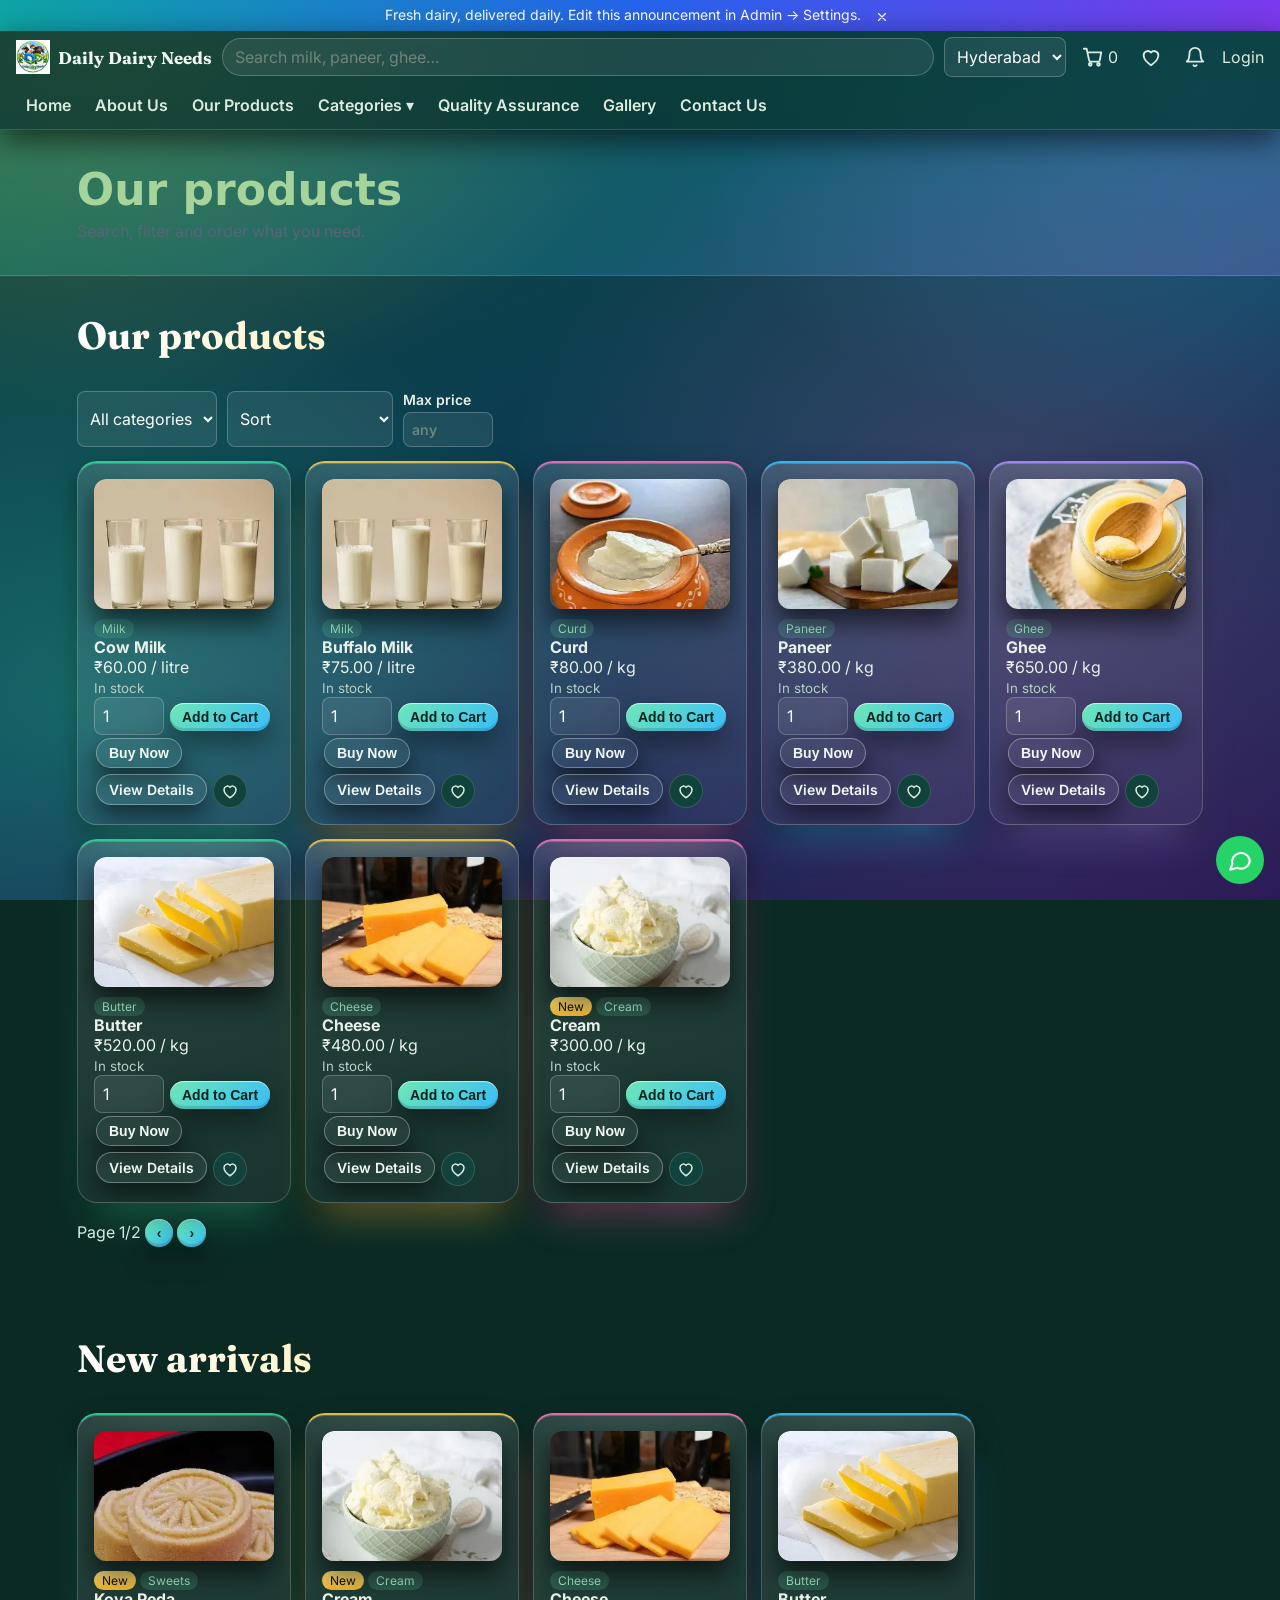
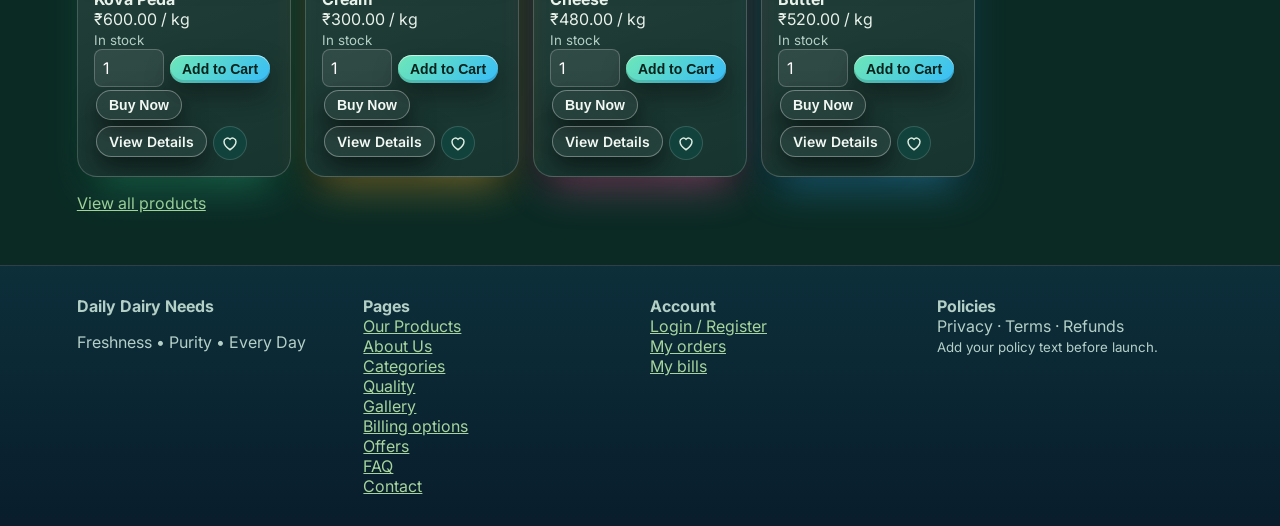
<file: shop.html>
<!DOCTYPE html>
<html lang="en"><head><meta charset="utf-8"><meta name="viewport" content="width=device-width,initial-scale=1">
<title>Our Products – Daily Dairy Needs</title><meta name="description" content="Browse and order dairy products.">
<meta property="og:type" content="website"><meta property="og:site_name" content="Daily Dairy Needs"><meta property="og:image" content="assets/img/icon-512.png"><meta name="theme-color" content="#0b2a24"><link rel="icon" href="assets/img/favicon.png"><link rel="apple-touch-icon" href="assets/img/icon-192.png">
<link rel="preconnect" href="https://fonts.googleapis.com"><link href="https://fonts.googleapis.com/css2?family=Fraunces:wght@600;700&family=Inter:wght@400;500;600&display=swap" rel="stylesheet">
<link rel="stylesheet" href="css/site.css"><link rel="stylesheet" href="css/theme.css"></head><body><div id="hdr"></div>
<section class="phead"><h1>Our products</h1><p>Search, filter and order what you need.</p></section>
<section id="shop"><h2>Our products</h2><div class="tools"><select id="cf" onchange="cat=this.value;pg=0;draw()"></select>
<select onchange="sort=this.value;draw()"><option value="">Sort</option><option value="p">Price: low to high</option><option value="n">Name</option></select>
<label>Max price <input id="mp" type="number" min="0" placeholder="any" oninput="pg=0;draw()" style="width:90px"></label></div>
<div class="pg" id="pl"></div><p id="pp"></p></section><section id="new"><h2>New arrivals</h2><div class="pg" id="np"></div><p><a href="#shop" onclick="cat='';q='';draw()">View all products</a></p></section><div id="ftr"></div>
<script src="js/icons.js"></script><script src="js/images.js"></script><script src="js/cats.js"></script><script src="js/layout.js"></script><script src="js/seed.js"></script><script src="js/site.js"></script><script src="js/pages.js"></script></body></html>
</file>
<file: css/site.css>
:root{--g:#2e9b2e;--dg:#14532d;--b:#1b5fc4;--cream:#fffdf5;--bg:#f3f8ee;--bd:#d6e6d6}
*{box-sizing:border-box}html{scroll-behavior:smooth}body{margin:0;font:16px system-ui,sans-serif;color:#1d2b1d;background:var(--cream)}
#ann{background:var(--dg);color:#fff;text-align:center;padding:6px;font-size:14px}#ann button{background:none;border:0;color:#fff;cursor:pointer;margin-left:8px}
.nav{position:sticky;top:0;z-index:20;display:flex;gap:10px;align-items:center;flex-wrap:wrap;padding:8px 16px;background:#fff;border-bottom:1px solid var(--bd)}
.brand{display:flex;align-items:center;gap:8px;text-decoration:none;color:var(--dg)}#gs{flex:1;min-width:140px;padding:8px 12px;border:1px solid #bcd;border-radius:99px}
select,input{padding:8px;border:1px solid #bcd;border-radius:8px;font:inherit}.ib{background:none;border:0;cursor:pointer;text-decoration:none;color:var(--dg);font:inherit}.burger{display:none}
#menu{display:flex;gap:4px;width:100%;flex-wrap:wrap}.dd{position:relative}.dd>span{display:block;padding:8px 10px;cursor:pointer;font-weight:600;color:var(--dg)}
.dd div{display:none;position:absolute;top:100%;left:0;background:#fff;border:1px solid var(--bd);border-radius:10px;min-width:210px;padding:6px;box-shadow:0 8px 20px #0002;max-height:70vh;overflow:auto}
.dd:hover div,.dd.open div{display:block}.dd a{display:block;padding:6px 10px;color:#223;text-decoration:none;border-radius:6px}.dd a:hover{background:var(--bg)}
.hero{display:flex;gap:20px;align-items:center;justify-content:space-between;padding:40px 6vw;background:linear-gradient(120deg,#e9f6e4,#fff);flex-wrap:wrap}
.hero h1{font-size:clamp(28px,5vw,46px);color:var(--dg);margin:0 0 10px}.hero img{max-width:100%;height:auto;animation:fl 4s ease-in-out infinite}@keyframes fl{50%{transform:translateY(-8px)}}
.btn{display:inline-block;background:var(--g);color:#fff;border:0;padding:10px 18px;border-radius:99px;font-weight:600;cursor:pointer;text-decoration:none}.btn:hover{background:var(--dg)}.btn.alt{background:#fff;color:var(--dg);border:2px solid var(--g)}.btn.sm{padding:6px 12px;font-size:14px}
section{padding:36px 6vw}.tint{background:var(--bg)}h2{color:var(--dg);margin-top:0}.small,small{color:#567}
.cg,.pg{display:grid;grid-template-columns:repeat(auto-fill,minmax(180px,1fr));gap:14px}.cg .c{cursor:pointer}
.card{background:#fff;border:1px solid var(--bd);border-radius:16px;padding:16px;transition:.2s}.card:hover{transform:translateY(-3px);box-shadow:0 8px 18px #0001}
.c{text-align:center;font-weight:600;font-size:15px}.c i{display:block;font-size:34px;font-style:normal}.why .card b{display:block}
.steps{display:flex;gap:10px;flex-wrap:wrap;padding:0;list-style:none;counter-reset:s}.steps li{counter-increment:s;background:#fff;border:1px solid var(--bd);border-radius:99px;padding:8px 16px}.steps li:before{content:counter(s)'. ';color:var(--g);font-weight:700}
.form{display:grid;gap:10px;max-width:520px}label{display:grid;gap:4px;font-weight:600;font-size:14px}.chk{display:flex;gap:8px;font-weight:400;align-items:flex-start}.err{color:#c0392b}
.tools{display:flex;gap:10px;flex-wrap:wrap;margin-bottom:14px}.pill{font-size:12px;padding:2px 8px;border-radius:99px;background:#e6f4e6}.pill.x{background:#fde4e1}.pill.n{background:#fff1c2}
.pcard b{display:block}.pcard input{width:70px}.pimg{height:90px;display:grid;place-items:center;font-size:44px;background:var(--bg);border-radius:12px;margin-bottom:8px}
details{background:#fff;border:1px solid var(--bd);border-radius:10px;padding:10px;margin-bottom:8px}summary{cursor:pointer;font-weight:600}
footer{display:grid;grid-template-columns:repeat(auto-fit,minmax(200px,1fr));gap:20px;background:var(--dg);color:#e8f5e8;padding:30px 6vw}footer a{color:#cfeccf}
dialog{border:0;border-radius:14px;width:min(460px,94vw)}#toast{position:fixed;right:16px;bottom:16px;background:var(--dg);color:#fff;padding:10px 16px;border-radius:8px;display:none;z-index:50}
section{scroll-margin-top:90px}.rv{opacity:0;transform:translateY(24px);transition:opacity .7s,transform .7s}.rv.in{opacity:1;transform:none}
.strip{display:flex;flex-wrap:wrap;gap:10px 22px;justify-content:center;padding:12px 6vw;background:var(--dg);color:#e8f5e8;font-size:14px}
.bo .card{cursor:pointer}.bo .card.sel{border:2px solid var(--g);background:#eaf7ea}.bo .card:focus-visible{outline:3px solid var(--b)}
#pb{position:fixed;top:0;left:0;height:3px;background:var(--g);z-index:60;width:0}.nav.sh{box-shadow:0 4px 14px #0002}
#up{position:fixed;right:16px;bottom:76px;width:42px;height:42px;border-radius:50%;border:0;background:var(--dg);color:#fff;cursor:pointer;display:none;z-index:30}
#wa{position:fixed;right:16px;bottom:16px;width:48px;height:48px;border-radius:50%;background:#25d366;display:grid;place-items:center;font-size:24px;text-decoration:none;z-index:30}
textarea{padding:8px;border:1px solid #bcd;border-radius:8px;font:inherit}
@media(prefers-reduced-motion:reduce){.rv{opacity:1;transform:none;transition:none}html{scroll-behavior:auto}}
@media(max-width:800px){.burger{display:block}#menu{display:none;flex-direction:column}#menu.show{display:flex}.dd div{position:static;box-shadow:none;max-height:none}.dd:hover div{display:none}.dd.open div{display:block}}

.hr{display:flex;gap:18px;align-items:center;flex-wrap:wrap}.hr>img{max-width:100%;height:auto}
.mapbox{width:300px;max-width:100%;background:#fff;border:1px solid var(--bd);border-radius:14px;overflow:hidden;font-size:14px}
.mapbox iframe{display:block;width:100%;height:170px;border:0}.mapbox .mi{padding:10px}.mapbox .mi b{color:var(--dg)}.mapbox .ph0{height:170px;display:grid;place-items:center;text-align:center;padding:12px;background:#e9f3dd;color:var(--dg)}

/* animated hero */
.hero2{display:block;position:relative;overflow:hidden;text-align:center;color:#fff;padding:36px 4vw 120px;min-height:min(900px,100vh);background:linear-gradient(#2f7fd1,#7cc0f0 55%,#cfeaff)}
.hero2::before,.hero2::after{content:"";position:absolute;top:0;bottom:0;left:-100%;width:200%;background:radial-gradient(ellipse 220px 70px at 20% 22%,#fff 0,#fff0 70%),radial-gradient(ellipse 300px 90px at 70% 12%,#fff 0,#fff0 70%),radial-gradient(ellipse 200px 60px at 45% 38%,#ffffffcc 0,#fff0 70%);background-size:50% 100%;background-repeat:repeat-x;animation:drift 70s linear infinite;pointer-events:none}
.hero2::after{top:12%;opacity:.6;animation-duration:110s;transform:scale(1.3)}@keyframes drift{to{transform:translateX(50%)}}
.hero2>*{position:relative;z-index:2}.hero2 .hbg{position:absolute;inset:0;width:100%;height:100%;object-fit:cover;z-index:1;opacity:0;transition:opacity .8s}.hero2 .hbg.on{opacity:1}
.hgrass{position:absolute!important;left:-4%;right:-4%;bottom:-30px;height:130px;background:linear-gradient(#5aa84a,#2f7d32);border-radius:50% 50% 0 0/100% 100% 0 0;animation:rip 5s ease-in-out infinite;z-index:1!important}@keyframes rip{50%{transform:translateX(16px) scaleY(1.06)}}
.hero2 .hlogo{border-radius:50%;box-shadow:0 14px 40px #1c467855;animation:fl2 5s ease-in-out infinite;margin-top:6px}@keyframes fl2{50%{transform:translateY(-10px) rotate(1.5deg)}}
.hk{font:900 clamp(20px,3.2vw,40px) Grandstander,'Arial Rounded MT Bold',system-ui,sans-serif;margin:14px 0 0;text-shadow:0 4px 18px #1c467847}
.hero2 h1{font:900 clamp(44px,9.5vw,140px)/.84 Grandstander,'Arial Rounded MT Bold',system-ui,sans-serif;color:#fff;margin:6px 0 14px;text-shadow:0 4px 18px #1c467847}.hl{display:block}
.hs{max-width:560px;margin:0 auto 18px;font-size:clamp(16px,1.5vw,21px);line-height:1.3}.hb{display:flex;gap:14px;justify-content:center;flex-wrap:wrap}
.pill-w,.pill-m{padding:14px 28px;border-radius:99px;text-decoration:none;font-weight:600;transition:transform .2s;backdrop-filter:blur(8px)}.pill-w{background:#fff;color:#5b875c}.pill-m{background:#ccdaadcc;color:#fff}.pill-w:hover,.pill-m:hover{transform:translateY(-2px)}
.hsm{color:#fff!important;text-shadow:0 2px 8px #1c467866}.hero2 .hr{justify-content:center;margin:18px auto}
.hcards{display:flex;gap:18px;justify-content:center;flex-wrap:wrap;margin-top:18px}
.hc{width:min(300px,86vw);height:180px;border:0;border-radius:15px;box-shadow:0 10px 24px #0003;cursor:pointer;color:#fff;font:900 22px Grandstander,system-ui,sans-serif;display:grid;place-items:center;align-content:center;overflow:hidden;transition:transform .35s cubic-bezier(.22,1,.36,1)}
.hc .art{font-size:66px;transition:transform .5s}.hc:hover{transform:translateY(-8px)}.hc:hover .art{transform:scale(1.05)}.hc:focus-visible{outline:3px solid #fff}
.c1{background:linear-gradient(135deg,#4aa3df,#2f7fd1)}.c2{background:linear-gradient(135deg,#e8a33d,#c9761a)}.c3{background:linear-gradient(135deg,#6bb26a,#2f7d32)}
@media(prefers-reduced-motion:reduce){.hero2::before,.hero2::after,.hgrass,.hero2 .hlogo{animation:none}.hbg{display:none}.hc,.pill-w,.pill-m{transition:none}}

.pimg{height:130px;padding:0;overflow:hidden}.pimg img{width:100%;height:100%;object-fit:cover;border-radius:12px;transition:transform .4s}.pcard:hover .pimg img{transform:scale(1.05)}
.c i img{width:100%;height:100px;object-fit:cover;border-radius:12px;display:block}
.hc{position:relative}.hc img.art{position:absolute;inset:0;width:100%;height:100%;object-fit:cover;transition:transform .5s}.hc:hover img.art{transform:scale(1.05)}
.hc b{position:absolute;left:0;right:0;bottom:0;padding:34px 10px 10px;background:linear-gradient(transparent,#000a);z-index:1}

.farm{display:grid;grid-template-columns:minmax(0,1fr) minmax(0,1fr);gap:24px;align-items:center}.farm img{width:100%;border-radius:16px;box-shadow:0 10px 24px #0002;object-fit:cover}
@media(max-width:700px){.farm{grid-template-columns:1fr}}

.farm2{display:grid;grid-template-columns:2fr 1fr;grid-template-rows:auto auto;gap:16px}.farm2 figure{margin:0;background:#fff;border:1px solid var(--bd);border-radius:16px;overflow:hidden}
.farm2 figure:first-child{grid-row:1/3}.farm2 img{width:100%;height:100%;max-height:300px;object-fit:cover;display:block}.farm2 figure:first-child img{max-height:none;min-height:260px}
.farm2 figcaption{padding:10px;text-align:center}@media(max-width:700px){.farm2{grid-template-columns:1fr}.farm2 figure:first-child{grid-row:auto}}

/* curved draggable product carousel */
.hero2{padding-bottom:50px}.hcar{position:relative;margin:6px -4vw 0;overflow:hidden;cursor:grab;touch-action:pan-y;user-select:none;-webkit-user-select:none}.hcar.grabbing{cursor:grabbing}
.hk-card{position:absolute;left:0;top:0;overflow:hidden;will-change:transform,clip-path;outline:none}.hk-card img{width:100%;height:100%;object-fit:cover;display:block;pointer-events:none}
.hk-card span{position:absolute;left:14px;bottom:14px;background:#ffffffb8;-webkit-backdrop-filter:blur(8px);backdrop-filter:blur(8px);color:#14532d;font:600 13px Inter,system-ui,sans-serif;padding:5px 12px;border-radius:99px;white-space:nowrap}
.hk-card:focus-visible span{outline:2px solid #1b5fc4}
.hnote{display:flex;justify-content:center;align-items:flex-end;gap:4px;margin-top:14px;font:600 28px Caveat,cursive;color:#fff;text-shadow:0 2px 10px #1c467855}.hnote span{transform:rotate(-5deg)}
.hnote path{stroke-dasharray:1;stroke-dashoffset:1;animation:dr 1.2s 1.8s ease forwards}@keyframes dr{to{stroke-dashoffset:0}}
@media(prefers-reduced-motion:reduce){.hnote path{animation:none;stroke-dashoffset:0}}

/* page header + cleaner hero */
.phead{padding:34px 6vw;background:linear-gradient(120deg,#e9f6e4,#fff);border-bottom:1px solid var(--bd)}.phead h1{margin:0 0 6px;color:var(--dg);font:900 clamp(28px,4vw,44px) Grandstander,system-ui,sans-serif}.phead p{margin:0;color:#567}
.hero2{padding:54px 4vw 60px;min-height:0}.hcopy{max-width:880px;margin:0 auto}.hero2 h1{font-size:clamp(40px,8vw,108px);line-height:.92}.hk{margin-top:0}.hs{margin-bottom:22px}
.ex .card{text-decoration:none;color:inherit;display:block}.ex .card img{width:100%;height:120px;object-fit:cover;border-radius:12px;margin-bottom:8px}.ex .card i{display:grid;place-items:center;height:120px;font-size:54px;font-style:normal;background:var(--bg);border-radius:12px;margin-bottom:8px}.ex .card b{display:block;color:var(--dg)}.ex .card p{margin:4px 0 0;color:#567;font-size:14px}

/* compact hero: carousel visible without scrolling */
.hero2{padding:26px 4vw 0}.hcopy{max-width:760px}.hero2 h1{font-size:clamp(34px,5.6vw,72px);line-height:.95;margin:0 0 10px}
.hs{font-size:clamp(15px,1.3vw,18px);margin:0 auto 14px;max-width:520px}.pill-w,.pill-m{padding:10px 24px}.hcar{margin-top:14px}
.brand img{width:34px;height:34px}.brand b{font-size:17px}.nav{padding:6px 16px}.hnote{display:none}
@media(max-width:820px){.hero2 h1{font-size:clamp(32px,10vw,48px)}}

/* svg icons */
.ico{vertical-align:-4px;flex:none}.ic{display:inline-flex;color:var(--g)}.why .card .ic{display:flex;margin-bottom:8px}.strip .ic{color:#cfeccf;vertical-align:-3px}
.pimg{color:var(--g)}.c i{color:var(--dg);display:flex;justify-content:center;align-items:center;min-height:44px}.c i .ico{margin:0}.ex .card i .ic{color:var(--dg)}
.bo .card b .ic{color:var(--dg);vertical-align:-5px}.ph0{color:var(--dg)}#wa,#up,#ann button{color:#fff}#up,#wa{padding:0;line-height:0}.ib .ico{vertical-align:-5px}#ann button{background:none;border:0;cursor:pointer;margin-left:8px}
</file>
<file: css/theme.css>
/* Premium dairy theme: cream #F8F5E9, forest #174C35, fresh green #8BBD83, butter #F2C94C */
:root{--cream:#F8F5E9;--dg:#174C35;--g:#8BBD83;--gold:#F2C94C;--bd:#e6e1c8;--bg:#F1EEDC}
body{background:var(--cream);color:#1c2b22;font-family:Inter,system-ui,sans-serif;animation:pgin .5s ease both}body.leaving{opacity:0;transition:opacity .18s}@keyframes pgin{from{opacity:0}}
h1,h2,h3,.brand b{font-family:Fraunces,Georgia,serif;font-weight:700}h2{font-size:clamp(26px,3.2vw,38px)}
.nav{background:#fffdf3d9;-webkit-backdrop-filter:blur(14px);backdrop-filter:blur(14px)}.brand{color:var(--dg)}.dd .tl{display:block;padding:8px 10px;font-weight:600;color:var(--dg);text-decoration:none}
.btn{background:var(--dg);color:#fff;border-radius:99px;transition:transform .2s,box-shadow .2s,background .2s}.btn:hover{background:#0f3624;transform:translateY(-2px);box-shadow:0 8px 18px #174c3540}
.btn.alt{background:transparent;color:var(--dg);border:2px solid var(--dg)}.btn.alt:hover{background:var(--dg);color:#fff}.btn.gold{background:var(--gold);color:var(--dg)}.btn.gold:hover{background:#e6b92f}.btn.ghost2{background:transparent;color:#fff;border:2px solid #ffffff99}.btn.ghost2:hover{background:#fff;color:var(--dg)}
.card{border-radius:20px;border-color:var(--bd);box-shadow:0 6px 18px #174c350d}.card:hover{box-shadow:0 14px 30px #174c3524}.tint{background:#fffaea}.pill{background:#e4efd9;color:var(--dg)}.pill.n{background:var(--gold)}
.hero3{display:grid;grid-template-columns:1.05fr 1fr;align-items:center;gap:20px;padding:34px 6vw;min-height:min(620px,calc(100vh - 110px));color:#fff;background:radial-gradient(circle at 72% 45%,#2c7050 0,#174C35 55%,#0e3322 100%);position:relative;overflow:hidden}
.hero3::before{content:"";position:absolute;width:520px;height:520px;right:-120px;top:-160px;border-radius:50%;background:radial-gradient(#F2C94C33,transparent 70%)}
.hero3 h1{font-size:clamp(38px,5.6vw,76px);line-height:1;margin:0 0 14px;color:#fff}.hk2{letter-spacing:.18em;text-transform:uppercase;font-size:13px;color:var(--gold);margin:0 0 12px;font-weight:600}.hs2{font-size:clamp(16px,1.4vw,19px);max-width:480px;color:#e6efe6;margin:0 0 22px}.hero3 .hb{justify-content:flex-start}
.h3d{position:relative;height:min(520px,60vh);min-height:300px}.h3d canvas{display:block}.h3fb{position:absolute;inset:0;margin:auto;max-height:90%;border-radius:50%}
.sec-t{text-align:center;margin-bottom:24px}.sec-t p{color:#5b6b60;max-width:560px;margin:6px auto 0}
.ccard{text-decoration:none;color:inherit;display:block;text-align:center}.ccard img,.ccard .cico{width:100%;height:130px;object-fit:cover;border-radius:14px;margin-bottom:8px}.cico{display:grid;place-items:center;background:#e9f1dd;color:var(--dg)}.cico.big{height:380px}.ccard b{display:block;color:var(--dg)}.ccard small{color:#6b7a6f}.ccard:hover img{transform:scale(1.03)}.ccard img{transition:transform .4s}
.chip{display:inline-block;margin:4px;padding:6px 14px;border-radius:99px;background:#fff;border:1px solid var(--bd);color:var(--dg);text-decoration:none;font-size:14px}.chip:hover{background:var(--dg);color:#fff}
.empty{grid-column:1/-1;text-align:center;padding:40px;color:var(--dg)}
.wish{border:1px solid var(--bd);background:#fff;border-radius:50%;width:34px;height:34px;display:inline-grid;place-items:center;cursor:pointer;color:var(--dg);vertical-align:middle}.wish.on{background:var(--dg);color:#fff}.wish.on svg{fill:currentColor}
.pd{display:grid;grid-template-columns:1fr 1fr;gap:34px;padding:34px 6vw}.pdimg img{width:100%;border-radius:22px;object-fit:cover;max-height:460px;box-shadow:0 14px 34px #174c3526}.price{font:700 28px Fraunces,serif;color:var(--dg);margin:4px 0}.price small{font:400 15px Inter}.pdsec{border-top:1px solid var(--bd);padding-top:10px}.pdsec h3{margin:6px 0}
.tline{list-style:none;margin:0 auto;padding:0 0 0 34px;max-width:760px;position:relative;--prog:0%}.tline::before{content:"";position:absolute;left:14px;top:8px;bottom:8px;width:3px;background:linear-gradient(var(--dg) var(--prog),#d9d6bd var(--prog));border-radius:3px}
.tl-item{position:relative;background:#fff;border:1px solid var(--bd);border-radius:16px;padding:14px 16px;margin-bottom:14px;opacity:0;transform:translateX(24px);transition:.6s}.tl-item.in{opacity:1;transform:none}.tl-item .tli{position:absolute;left:-34px;top:12px;width:30px;height:30px;border-radius:50%;background:var(--dg);color:#fff;display:grid;place-items:center}.tl-item b{display:block;color:var(--dg)}.tl-item p{margin:4px 0 0;color:#5b6b60}
.stats{display:grid;grid-template-columns:repeat(auto-fit,minmax(160px,1fr));gap:14px;text-align:center}.stats b{font:700 44px Fraunces,serif;color:var(--dg);display:block}.stats span{color:#5b6b60}
.promo{margin:0 6vw;padding:32px;border-radius:26px;background:linear-gradient(120deg,var(--dg),#2c7050);color:#fff;display:flex;gap:16px;align-items:center;justify-content:space-between;flex-wrap:wrap}.promo h2{color:#fff;margin:0 0 6px}
.gal{display:grid;grid-template-columns:repeat(auto-fill,minmax(220px,1fr));gap:14px}.gal figure{margin:0}.gal button{border:0;padding:0;background:none;cursor:zoom-in;display:block;width:100%}.gal img{width:100%;height:190px;object-fit:cover;border-radius:16px;transition:transform .35s}.gal button:hover img{transform:scale(1.03)}.gal figcaption{text-align:center;padding:6px;color:var(--dg)}
.phead{background:linear-gradient(120deg,#e4efd9,#fffaea)}.phead h1{color:var(--dg)}
@media(max-width:820px){.hero3{grid-template-columns:1fr;text-align:center;padding:26px 5vw}.hero3 .hb{justify-content:center}.hs2{margin-inline:auto}.h3d{height:300px;min-height:260px}.pd{grid-template-columns:1fr}}
@media(prefers-reduced-motion:reduce){body{animation:none}.tl-item{opacity:1;transform:none;transition:none}}
:focus-visible{outline:3px solid var(--gold);outline-offset:2px}.pcard .btn.sm{margin:3px 2px}html{scroll-behavior:smooth}@media(prefers-reduced-motion:reduce){html{scroll-behavior:auto}}

/* Cinematic cream hero */
.hero3{display:block;position:relative;color:var(--dg);padding:0;min-height:min(700px,calc(100vh - 100px));background:radial-gradient(ellipse at 68% 45%,#fffdf3 0,#F8F5E9 55%,#efe9d0 100%)}.hero3::before{display:none}
.hero3 .h3d{position:absolute;inset:0;height:auto;min-height:0}.hero3 .h3fb{max-height:55%;opacity:.9}
.h3c{position:relative;z-index:2;max-width:640px;padding:9vh 6vw 150px;pointer-events:none}.h3c a{pointer-events:auto}
.hero3 h1{color:var(--dg);font-size:clamp(36px,5vw,68px)}.hero3 .hs2{color:#3d5a4a}.hk2{color:#a8801a}.btn.ghost3{background:transparent;color:var(--dg);border:2px solid var(--dg)}.btn.ghost3:hover{background:var(--dg);color:#fff}
.shine{position:relative;overflow:hidden;animation:pls 2.6s infinite}.shine::after{content:"";position:absolute;inset:0;background:linear-gradient(110deg,transparent 30%,#fffa 50%,transparent 70%);transform:translateX(-120%);animation:shn 3s infinite}@keyframes shn{to{transform:translateX(120%)}}@keyframes pls{50%{box-shadow:0 0 0 10px #f2c94c55}}
.h3chips{position:absolute;z-index:2;left:50%;bottom:18px;transform:translateX(-50%);display:flex;gap:8px;list-style:none;margin:0;padding:0;flex-wrap:wrap;justify-content:center}
.h3chips button{display:flex;align-items:center;gap:6px;border:1px solid var(--bd);background:#fffdf3cc;-webkit-backdrop-filter:blur(8px);backdrop-filter:blur(8px);color:var(--dg);padding:5px 12px 5px 5px;border-radius:99px;font:600 14px Inter,sans-serif;cursor:pointer;opacity:.6;transition:.35s}.h3chips img{border-radius:50%;object-fit:cover}
.h3chips button.on,.h3chips.all button{opacity:1;background:var(--dg);color:#fff;transform:translateY(-3px)}
@media(max-width:820px){.hero3{display:flex;flex-direction:column;min-height:0}.h3c{order:1;text-align:center;max-width:none;padding:28px 5vw 8px}.hero3 .hb{justify-content:center}.hero3 .h3d{position:relative;order:2;height:360px;inset:auto}.h3chips{position:relative;order:3;left:auto;bottom:auto;transform:none;padding:6px 4vw 22px}}
@media(prefers-reduced-motion:reduce){.shine,.shine::after{animation:none}}

/* Dark-green hero so white milk / curd / butter stand out */
.hero3{color:#fff;background:radial-gradient(circle at 70% 48%,#3f8f66 0,#226b4a 24%,#174C35 52%,#0c2e20 100%)}
.hero3 h1{color:#fff}.hero3 .hs2{color:#e6efe6}.hk2{color:var(--gold)}
.btn.ghost3{color:#fff;border-color:#ffffffaa}.btn.ghost3:hover{background:#fff;color:var(--dg)}
.h3chips button{background:#ffffff26;border-color:#ffffff40;color:#fff;opacity:.75}
.h3chips button.on,.h3chips.all button{background:var(--gold);color:var(--dg);border-color:var(--gold);opacity:1}
.hero3 .h3d::after{content:"";position:absolute;inset:0;pointer-events:none;background:radial-gradient(ellipse at 65% 50%,transparent 45%,#0000006b 100%)}

/* Optional hero video: drop a muted loop at assets/video/hero.mp4 (desktop only); it replaces the 3D scene automatically */
.h3v{position:absolute;inset:0;width:100%;height:100%;object-fit:cover;opacity:0;transition:opacity 1s}.h3v.on{opacity:1}
.hero3.hasv #hero3d,.hero3.hasv .h3chips{display:none}.hero3.hasv::after{content:"";position:absolute;inset:0;z-index:1;pointer-events:none;background:linear-gradient(90deg,#0c2e20d9 0,#0c2e2000 65%)}
.hero3.hasv::after{background:linear-gradient(90deg,#0c2e20e6 0,#0c2e20a6 35%,#0c2e2000 70%)}

/* ===================== DARK 3D THEME ===================== */
:root{color-scheme:dark;--cream:#070d0a;--bg:#0d1711;--bd:#1f3328;--dg:#a6d49c;--g:#8BBD83;--ink:#07110b;--sf:#111c15;--tx:#e8f1ea;--mu:#93a99a}
body{color:var(--tx);background:radial-gradient(1100px 560px at 85% -8%,#143222 0,transparent 62%),#070d0a}
a{color:#a6d49c}h1,h2,h3,.brand,.brand b{color:#f2f8f3}.brand{color:#f2f8f3}
.sec-t p,.tl-item p,.stats span,.ccard small,small,.small,.hs2{color:var(--mu)}.hero3 .hs2{color:#c9d8cd}.tl-item b,.ccard b,.stats b{color:#f2f8f3}.stats b,.price{color:var(--gold)}
#ann{background:#10231a;color:var(--tx);border-bottom:1px solid var(--bd)}
.nav{background:#0a120ed9;border-bottom:1px solid var(--bd);box-shadow:0 10px 30px #0009}.dd>span,.ib{color:#dcebdf}.dd .tl{color:#dcebdf}
.dd div{background:#0e1812;border-color:var(--bd);box-shadow:0 24px 50px #000c}.dd a{color:#dcebdf}.dd a:hover{background:#17291f}
input,select,textarea,#gs{background:#0e1812;color:var(--tx);border:1px solid #2a4033}input::placeholder{color:#6f857a}
/* 3D surfaces */
.card,details,.steps li,.farm2 figure,.mapbox,.tl-item,.chip,dialog{background:radial-gradient(260px circle at var(--mx,50%) var(--my,-40%),#ffffff1c,transparent 60%),linear-gradient(160deg,#17261d,#0f1913);border:1px solid var(--bd);color:var(--tx);box-shadow:0 1px 0 #ffffff14 inset,0 18px 36px #000a,0 2px 6px #0008}
.card{transform-style:preserve-3d;will-change:transform;transition:transform .18s ease,box-shadow .3s}
.card:hover{box-shadow:0 1px 0 #ffffff24 inset,0 28px 54px #000d,0 0 0 1px #f2c94c40,0 0 34px #8bbd8330}
.pcard .pimg{transform:translateZ(26px);box-shadow:0 14px 26px #0009}.pcard b,.pcard .pill{transform:translateZ(14px)}
.tint{background:linear-gradient(180deg,#0b130e,#09100c);box-shadow:inset 0 1px 0 #ffffff0a,inset 0 -1px 0 #ffffff06}
.pimg,.cico{background:#0c150f;color:var(--g)}.chip{color:var(--tx)}.chip:hover{background:var(--gold);color:var(--ink)}
.pill{background:#1c3225;color:#bfe3b6}.pill.n{background:var(--gold);color:var(--ink)}.pill.x{background:#3b1a18;color:#f3b4ad}
.phead{background:linear-gradient(120deg,#12271b,#0a120d);border-bottom:1px solid var(--bd)}
.tline::before{background:linear-gradient(var(--gold) var(--prog),#1f3328 var(--prog))}.tl-item .tli{background:var(--gold);color:var(--ink);box-shadow:0 6px 16px #000a}
.promo{background:linear-gradient(120deg,#16402b,#0a1a12);border:1px solid #2a4a37;box-shadow:0 24px 60px #000b,0 0 60px #8bbd8326}
/* 3D buttons */
.btn{background:linear-gradient(#e9f5e4,#a9d3a0);color:var(--ink);box-shadow:0 1px 0 #fff9 inset,0 -3px 0 #0003 inset,0 12px 26px #000a}.btn:hover{background:linear-gradient(#fff,#c4e6bd);color:var(--ink);transform:translateY(-3px)}
.btn.gold{background:linear-gradient(#ffe27a,#e1b230);color:var(--ink)}.btn.gold:hover{background:linear-gradient(#fff0a8,#f2c94c)}
.btn.alt,.btn.ghost2,.btn.ghost3{background:#ffffff0d;color:#f2f8f3;border:1.5px solid #ffffff55;box-shadow:0 10px 24px #0008}.btn.alt:hover,.btn.ghost2:hover,.btn.ghost3:hover{background:#fff;color:var(--ink)}
.wish{background:var(--sf);border-color:var(--bd);color:#dcebdf}.wish.on{background:var(--gold);color:var(--ink)}
footer,.strip{background:#050a07;color:var(--mu);border-top:1px solid var(--bd)}footer a,.strip .ic{color:#a6d49c}
#toast{background:#1d3326;color:var(--tx)}#up{background:var(--gold);color:var(--ink)}dialog::backdrop{background:#000b}
/* clean hero */
.hero3{color:#fff;background:radial-gradient(circle at 70% 48%,#17402b 0,#0d2218 36%,#070d0a 82%)}
.hero3 .h3d::after{display:none}.hero3 h1{color:#fff;text-shadow:0 8px 40px #000a}.hk2{color:var(--gold)}
.hero3::after{content:"";position:absolute;inset:0;z-index:1;pointer-events:none;background:linear-gradient(0deg,#070d0a 0,#070d0a00 24%)}
.hero3.hasv::after{background:linear-gradient(0deg,#070d0a 0,#070d0a00 24%),linear-gradient(90deg,rgba(4,9,6,.84) 0,rgba(4,9,6,.45) 40%,rgba(4,9,6,0) 74%)}
.h3chips button.on,.h3chips.all button{color:var(--ink)}

/* ===================== VIBRANT AURORA (lighter, colourful) ===================== */
:root{--cream:#0b2a24;--bg:#0f3a35;--bd:#ffffff26;--sf:#12423c;--mu:#b4cfc6;--c:52,211,153}
body{background:radial-gradient(900px 600px at 8% 6%,#f2c94c40,transparent 60%),radial-gradient(900px 600px at 94% 10%,#38bdf845,transparent 60%),radial-gradient(800px 700px at 78% 58%,#f472b633,transparent 62%),radial-gradient(900px 700px at 6% 78%,#34d39948,transparent 60%),linear-gradient(160deg,#0c4a3a,#0b3a55 55%,#2d1b57);background-color:#0b2a24}
@media(min-width:821px){body{background-attachment:fixed}}
.nav{background:#0a3a36b3;border-bottom:1px solid #ffffff26}.dd div{background:#0e3d3a;border-color:#ffffff2e}.dd a:hover{background:#ffffff1a}
input,select,textarea,#gs{background:#ffffff14;border:1px solid #ffffff38;color:#fff}
.tint{background:linear-gradient(135deg,#34d3991f,#38bdf81a 55%,#a78bfa1f);box-shadow:inset 0 1px 0 #ffffff1a,inset 0 -1px 0 #ffffff10}
.card,details,.steps li,.farm2 figure,.mapbox,.tl-item,.chip,dialog{background:radial-gradient(280px circle at var(--mx,50%) var(--my,-30%),#ffffff33,transparent 60%),linear-gradient(160deg,#ffffff1f,#ffffff0d);border:1px solid #ffffff2e;border-top:2px solid rgba(var(--c),.9);box-shadow:0 1px 0 #ffffff33 inset,0 22px 40px -14px rgba(var(--c),.45),0 10px 24px #0007}
.card:hover{border-color:rgba(var(--c),.85);box-shadow:0 1px 0 #ffffff40 inset,0 34px 60px -16px rgba(var(--c),.7),0 12px 30px #0008}
@media(min-width:821px){.card,.mapbox,.farm2 figure{-webkit-backdrop-filter:blur(12px);backdrop-filter:blur(12px)}}
.pg>.card:nth-child(5n+1),.cg>.card:nth-child(5n+1){--c:52,211,153}.pg>.card:nth-child(5n+2),.cg>.card:nth-child(5n+2){--c:242,201,76}.pg>.card:nth-child(5n+3),.cg>.card:nth-child(5n+3){--c:244,114,182}
.pg>.card:nth-child(5n+4),.cg>.card:nth-child(5n+4){--c:56,189,248}.pg>.card:nth-child(5n+5),.cg>.card:nth-child(5n+5){--c:167,139,250}
.why .card:nth-child(6n+1) .ic{color:#6ee7b7}.why .card:nth-child(6n+2) .ic{color:#fde047}.why .card:nth-child(6n+3) .ic{color:#f9a8d4}.why .card:nth-child(6n+4) .ic{color:#7dd3fc}.why .card:nth-child(6n+5) .ic{color:#c4b5fd}.why .card:nth-child(6n) .ic{color:#fdba74}
section>h2,.sec-t h2{background:linear-gradient(90deg,#fff,#ffe27a 55%,#7dd3fc);-webkit-background-clip:text;background-clip:text;-webkit-text-fill-color:transparent}
.pimg,.cico{background:#ffffff12}.pill{background:#6ee7b72e;color:#a7f3d0}.pill.n{background:linear-gradient(#ffe27a,#f2b830);color:#07110b}
.phead{background:linear-gradient(120deg,#34d39940,#38bdf833 55%,#a78bfa40);border-bottom:1px solid #ffffff26}
.btn{background:linear-gradient(135deg,#6ee7b7,#38bdf8);color:#04231b;box-shadow:0 1px 0 #fff9 inset,0 -3px 0 #0002 inset,0 12px 26px #0006}.btn:hover{background:linear-gradient(135deg,#a7f3d0,#7dd3fc);color:#04231b}
.btn.gold{background:linear-gradient(#ffe27a,#f2b830)}.btn.gold:hover{background:linear-gradient(#fff0a8,#ffd24d)}
.promo{background:linear-gradient(120deg,#0ea5a4,#2563eb 55%,#7c3aed);border:1px solid #ffffff3d;box-shadow:0 30px 70px -20px #2563eb99,0 0 80px #7c3aed40}
.tl-item .tli{background:linear-gradient(135deg,#ffe27a,#f472b6);color:#2a0a1f}.tline::before{background:linear-gradient(#ffe27a var(--prog),#ffffff26 var(--prog))}
.stats>div{background:#ffffff14;border:1px solid #ffffff26;border-radius:20px;padding:18px;box-shadow:0 20px 40px -16px #0008}
.hero3{background:radial-gradient(circle at 74% 46%,#34d39966,transparent 42%),radial-gradient(circle at 18% 86%,#f2c94c40,transparent 42%),radial-gradient(circle at 92% 8%,#a78bfa59,transparent 40%),linear-gradient(135deg,#0d5a45,#0b3f66 60%,#2d1b57)}
.hero3::after{background:none}.hero3.hasv::after{background:linear-gradient(90deg,rgba(5,30,34,.72) 0,rgba(5,30,34,.3) 40%,rgba(5,30,34,0) 72%)}
footer,.strip{background:linear-gradient(180deg,#0c2f3a,#091d2c);color:#b4cfc6;border-top:1px solid #ffffff26}#ann{background:linear-gradient(90deg,#0ea5a4,#2563eb,#7c3aed);color:#fff;border:0}#toast{background:#0e3d3a;color:#fff}

/* Video-synced scene headings */
.h3cap{display:none;margin:16px 0 22px;max-width:540px;--acc:#7dd3fc}.hero3.hasv .h3cap{display:block}.hero3.hasv h1{font-size:clamp(26px,3vw,42px)}
.cap-n{display:inline-block;font:700 12px Inter,sans-serif;letter-spacing:.18em;text-transform:uppercase;color:#04231b;background:var(--acc);padding:5px 12px;border-radius:99px;box-shadow:0 0 22px var(--acc);transition:background-color .5s,box-shadow .5s}
.cap-t{display:block;font:800 clamp(34px,4.6vw,64px)/1.05 "Playfair Display",Georgia,serif;margin:12px 0 8px;color:#fff;text-shadow:0 8px 34px #0009;perspective:700px}
.cap-t span{display:inline-block;opacity:0;transform:translateY(.7em) rotateX(-70deg);transform-origin:50% 100%}.h3cap.in .cap-t span{animation:chr .85s cubic-bezier(.2,.8,.2,1) forwards;animation-delay:calc(var(--i)*50ms)}
.cap-s{display:block;color:#e3f1ea;font-size:clamp(15px,1.4vw,19px);opacity:0;transform:translateY(10px)}.h3cap.in .cap-s{animation:chr .8s .4s forwards}
.h3cap.out .cap-n,.h3cap.out .cap-s{opacity:0;transition:opacity .3s}.h3cap.out .cap-t span{animation:none;opacity:0;transition:opacity .3s}
.cap-bar{display:block;height:3px;background:#ffffff2e;border-radius:3px;margin-top:16px;overflow:hidden}.cap-bar u{display:block;height:100%;width:0;background:var(--acc);box-shadow:0 0 14px var(--acc)}
.hero3.hasv::after{background:radial-gradient(circle at 10% 55%,color-mix(in srgb,var(--acc,#7dd3fc) 30%,transparent),transparent 46%),linear-gradient(90deg,rgba(5,30,34,.72) 0,rgba(5,30,34,.3) 40%,rgba(5,30,34,0) 72%)}
@keyframes chr{to{opacity:1;transform:none}}
</file>
<file: css/style.css>
/* Smart Dairy – Daily Dairy Needs theme */
:root{--g:#174C35;--dg:#0f3624;--b:#F2C94C;--bg:#F8F5E9;--bd:#e3dfc9}
*{box-sizing:border-box}body{margin:0;font:15px system-ui,sans-serif;color:#1d2b1d;background:#fff}
#login{min-height:100vh;display:grid;place-items:center;background:var(--bg)}
.card{background:#fff;border:1px solid var(--bd);border-radius:12px;padding:16px}
.login{width:min(360px,92vw);display:grid;gap:10px;text-align:center}.login img{margin:auto}
label{display:grid;gap:4px;text-align:left;font-weight:600;font-size:13px}
input,select,textarea{padding:8px;border:1px solid #bcd;border-radius:8px;font:inherit}
.btn{background:var(--g);color:#fff;border:0;padding:9px 14px;border-radius:8px;cursor:pointer;font-weight:600}
.btn:hover{background:var(--dg)}.btn.ghost{background:transparent;color:#fff;border:1px solid #fff8}
.btn.sm{padding:4px 9px;font-size:13px}.btn.red{background:#c0392b}.err{color:#c0392b;margin:0}
#app{display:flex;min-height:100vh}#side{width:210px;background:var(--dg);padding:14px;display:flex;flex-direction:column;gap:12px;align-items:center}
#side img{background:#fff;border-radius:50%}#nav{display:grid;gap:4px;width:100%;flex:1}
#nav a{color:#dff5df;padding:9px 12px;border-radius:8px;text-decoration:none}
#nav a.on,#nav a:hover{background:var(--g);color:#fff}
main{flex:1;min-width:0;background:var(--bg)}header{display:flex;gap:10px;align-items:center;padding:12px 20px;background:#fff;border-bottom:1px solid var(--bd)}
h1{font-size:20px;margin:0;color:var(--dg)}#main{padding:20px}.burger{display:none;background:none;border:0;font-size:22px}
.grid{display:grid;grid-template-columns:repeat(auto-fit,minmax(170px,1fr));gap:12px;margin-bottom:16px}
.stat b{display:block;font-size:22px;color:var(--dg)}.stat span{color:#567;font-size:13px}
.bar{display:flex;align-items:flex-end;gap:10px;height:140px}.bar div{flex:1;background:var(--g);border-radius:6px 6px 0 0;position:relative;min-height:2px}
.bar small{position:absolute;bottom:-18px;left:0;right:0;text-align:center}
.tools{display:flex;gap:8px;flex-wrap:wrap;margin-bottom:12px;align-items:center}
.tw{overflow-x:auto}table{width:100%;border-collapse:collapse;background:#fff}
th,td{padding:8px 10px;border-bottom:1px solid var(--bd);text-align:left;white-space:nowrap}th{background:#e8f5e8;cursor:default}
dialog{border:0;border-radius:12px;padding:20px;width:min(420px,94vw)}#df{display:grid;gap:10px}
#toast{position:fixed;right:16px;bottom:16px;background:var(--dg);color:#fff;padding:10px 16px;border-radius:8px;display:none}
.pill{padding:2px 8px;border-radius:99px;background:#e8f5e8;font-size:12px}.pill.x{background:#fde4e1}
.note{background:#fff8e1;border:1px solid #f0d98a;padding:10px;border-radius:8px;margin-bottom:12px;font-size:13px}
@media(max-width:760px){#side{position:fixed;inset:0 auto 0 0;z-index:9;transform:translateX(-100%);transition:.2s}
body.open #side{transform:none}.burger{display:block}}
.fade{animation:fd .35s ease both}@keyframes fd{from{opacity:0;transform:translateY(8px)}}@media(prefers-reduced-motion:reduce){.fade{animation:none}}
.burger{color:#14532d}.ic{display:inline-flex}
</file>
